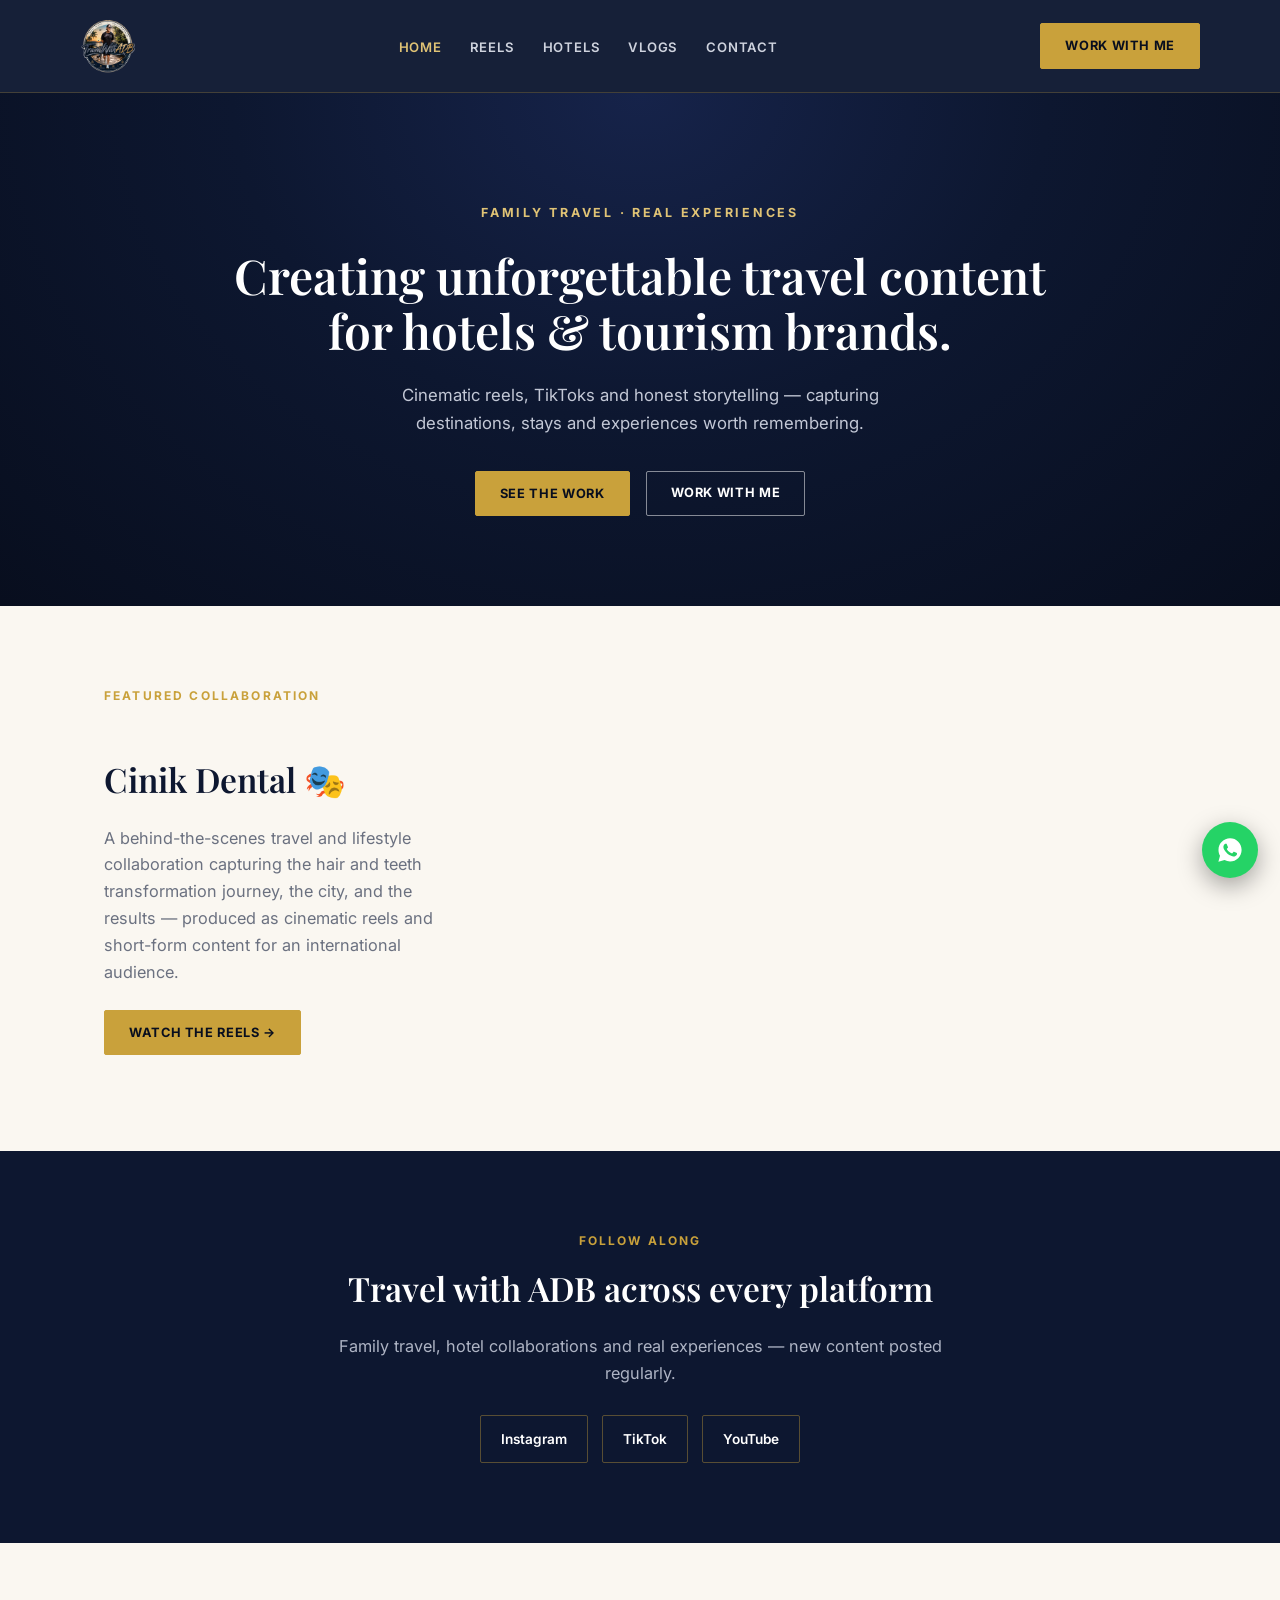
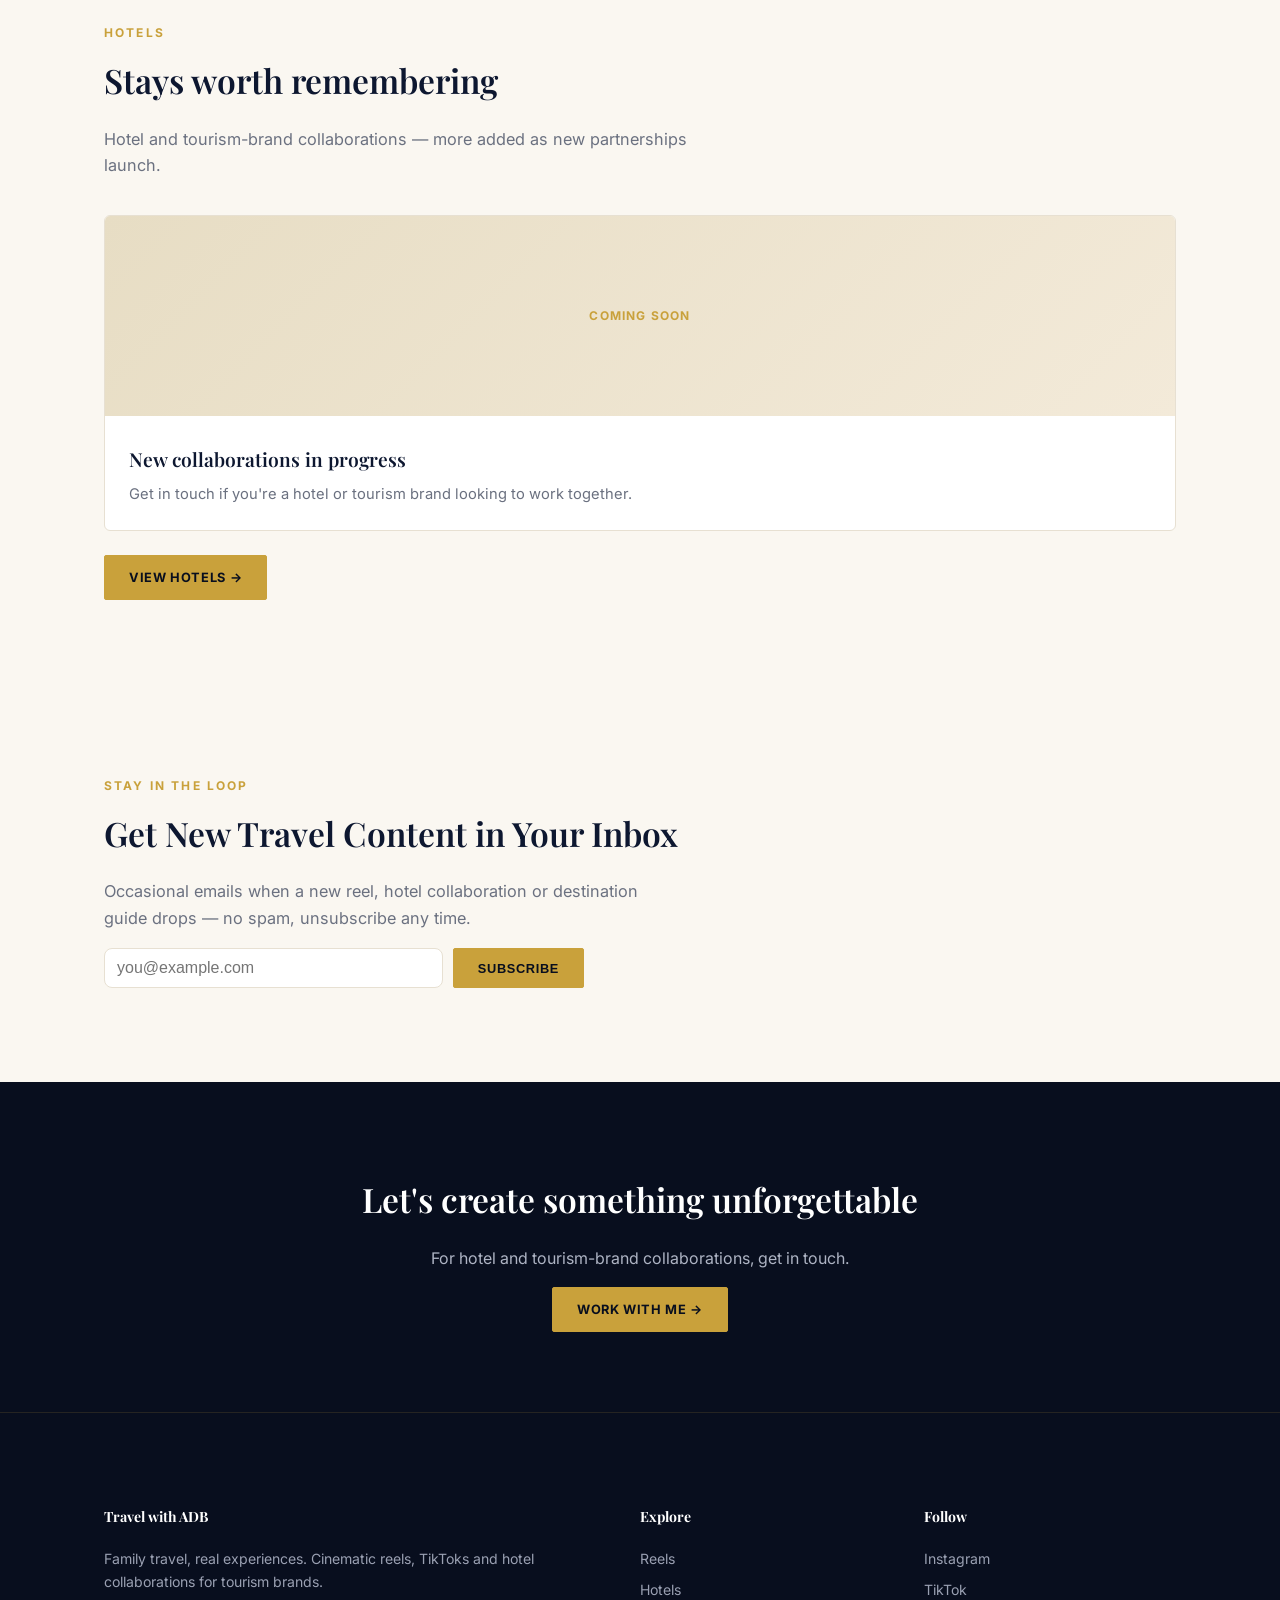
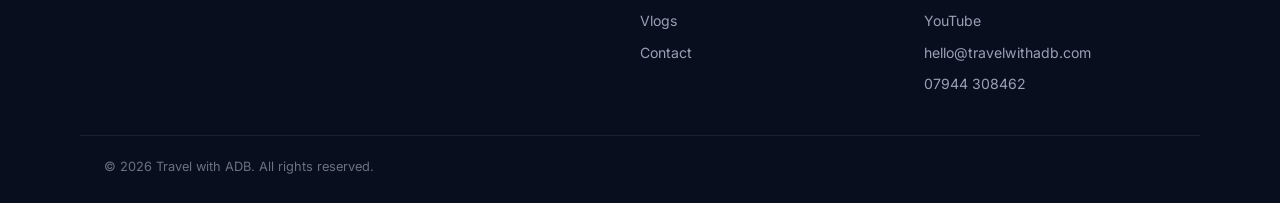
<file: index.html>
<!DOCTYPE html>
<html lang="en">
<head>
<meta charset="UTF-8">
<meta name="viewport" content="width=device-width, initial-scale=1.0">
<title>Travel with ADB — Unforgettable Travel Content</title>
<meta name="description" content="Travel with ADB creates unforgettable travel content for hotels and tourism brands. Reels, TikToks, and hotel collaborations by Adam Byrne.">
<link rel="icon" href="/favicon.ico" sizes="any">
<link rel="apple-touch-icon" href="/assets/apple-touch-icon.png">
<meta property="og:type" content="website">
<meta property="og:title" content="Travel with ADB — Unforgettable Travel Content">
<meta property="og:description" content="Travel with ADB creates unforgettable travel content for hotels and tourism brands. Reels, TikToks, and hotel collaborations by Adam Byrne.">
<meta property="og:image" content="https://www.travelwithadb.com/assets/og-image.png">
<meta property="og:url" content="https://www.travelwithadb.com/">
<meta name="twitter:card" content="summary_large_image">
<meta name="twitter:title" content="Travel with ADB — Unforgettable Travel Content">
<meta name="twitter:description" content="Travel with ADB creates unforgettable travel content for hotels and tourism brands. Reels, TikToks, and hotel collaborations by Adam Byrne.">
<meta name="twitter:image" content="https://www.travelwithadb.com/assets/og-image.png">
<link rel="stylesheet" href="/assets/style.css">
<script async src="https://www.instagram.com/embed.js"></script>
<link rel="canonical" href="https://www.travelwithadb.com/">
<script type="application/ld+json">
{
  "@context": "https://schema.org",
  "@type": "Person",
  "name": "Adam Byrne",
  "alternateName": "Travel with ADB",
  "url": "https://www.travelwithadb.com/",
  "image": "https://www.travelwithadb.com/assets/og-image.png",
  "sameAs": ["https://www.instagram.com/travelwithadb", "https://www.tiktok.com/@travelwithadb", "https://www.youtube.com/@travelwithadb"],
  "jobTitle": "Travel & Lifestyle Content Creator",
  "email": "hello@travelwithadb.com",
  "description": "Family travel and real experiences \u2014 cinematic reels, TikToks and hotel collaborations."
}
</script>
</head>
<body>

<header class="site">
  <div class="container nav-row">
    <a href="/" class="logo"><img src="/assets/logo.png" alt="Travel with ADB"></a>
    <nav class="main" id="site-nav"><a href="/" class="active">Home</a><a href="/reels/" class="">Reels</a><a href="/hotels/" class="">Hotels</a><a href="/vlogs/" class="">Vlogs</a><a href="/contact/" class="">Contact</a></nav>
    <button class="nav-toggle" aria-label="Toggle menu" aria-expanded="false" aria-controls="site-nav"><span></span><span></span><span></span></button>
    <div class="nav-cta">
      <a class="btn" href="/contact/">Work With Me</a>
    </div>
  </div>
</header>


<section class="hero">
  <div class="container">
    <div class="eyebrow">Family Travel &middot; Real Experiences</div>
    <h1>Creating unforgettable travel content for hotels &amp; tourism brands.</h1>
    <p class="sub">Cinematic reels, TikToks and honest storytelling &mdash; capturing destinations, stays and experiences worth remembering.</p>
    <div class="cta-row">
      <a class="btn" href="/reels/">See the Work</a>
      <a class="btn-outline" href="/contact/">Work With Me</a>
    </div>
  </div>
</section>

<section>
  <div class="container">
    <div class="section-eyebrow">Featured Collaboration</div>
    <div class="featured">
      <div>
        <h2>Cinik Dental &#127917;</h2>
        <p class="section-sub">A behind-the-scenes travel and lifestyle collaboration capturing the hair and teeth transformation journey, the city, and the results &mdash; produced as cinematic reels and short-form content for an international audience.</p>
        <p style="margin-top:24px"><a class="btn" href="/reels/">Watch the Reels &rarr;</a></p>
      </div>
      <div class="embeds">
<div><blockquote class="instagram-media" data-instgrm-captioned data-instgrm-permalink="https://www.instagram.com/reel/DaNV_ZPCE0n/" data-instgrm-version="14" style="background:#FFF; border:0; border-radius:6px; box-shadow:0 0 1px 0 rgba(0,0,0,.5),0 1px 10px 0 rgba(0,0,0,.15); margin:0 auto; max-width:540px; min-width:326px; padding:0; width:99%;"></blockquote></div><div><blockquote class="instagram-media" data-instgrm-captioned data-instgrm-permalink="https://www.instagram.com/reel/DaFPQuLIn4S/" data-instgrm-version="14" style="background:#FFF; border:0; border-radius:6px; box-shadow:0 0 1px 0 rgba(0,0,0,.5),0 1px 10px 0 rgba(0,0,0,.15); margin:0 auto; max-width:540px; min-width:326px; padding:0; width:99%;"></blockquote></div>
      </div>
    </div>
  </div>
</section>

<section class="dark">
  <div class="container" style="text-align:center">
    <div class="section-eyebrow">Follow Along</div>
    <h2>Travel with ADB across every platform</h2>
    <p class="section-sub" style="margin:0 auto">Family travel, hotel collaborations and real experiences &mdash; new content posted regularly.</p>
    <div class="social-row" style="justify-content:center">
      <a class="social-pill" href="https://www.instagram.com/travelwithadb" target="_blank" rel="noopener">Instagram</a>
      <a class="social-pill" href="https://www.tiktok.com/@travelwithadb" target="_blank" rel="noopener">TikTok</a>
      <a class="social-pill" href="https://www.youtube.com/@travelwithadb" target="_blank" rel="noopener">YouTube</a>
    </div>
  </div>
</section>

<section>
  <div class="container">
    <div class="section-eyebrow">Hotels</div>
    <h2>Stays worth remembering</h2>
    <p class="section-sub">Hotel and tourism-brand collaborations &mdash; more added as new partnerships launch.</p>
    <div class="grid">
      <div class="card"><div class="ph">Coming Soon</div><div class="body"><h3>New collaborations in progress</h3><p>Get in touch if you're a hotel or tourism brand looking to work together.</p></div></div>
    </div>
    <p style="margin-top:24px"><a class="btn" href="/hotels/">View Hotels &rarr;</a></p>
  </div>
</section>

<section style="background:var(--bg)">
  <div class="container">
    <div class="section-eyebrow">Stay in the Loop</div>
    <h2>Get New Travel Content in Your Inbox</h2>
    <p class="section-sub" style="max-width:560px">Occasional emails when a new reel, hotel collaboration or destination guide drops &mdash; no spam, unsubscribe any time.</p>
    <form id="newsletter-form" style="display:flex;gap:10px;flex-wrap:wrap;margin-top:16px;max-width:480px">
      <input type="email" id="newsletter-email" name="email" required placeholder="you@example.com" style="flex:1;min-width:220px;padding:10px 12px;border:1px solid var(--border);border-radius:8px;font-size:1rem">
      <input type="text" name="bot-field" style="position:absolute;left:-9999px" tabindex="-1" autocomplete="off">
      <button type="submit" class="btn">Subscribe</button>
    </form>
    <p id="newsletter-form-status" style="margin-top:8px;font-size:.88rem"></p>
  </div>
</section>

<script>
(function () {
  var form = document.getElementById('newsletter-form');
  var status = document.getElementById('newsletter-form-status');
  if (!form) return;
  form.addEventListener('submit', function (e) {
    e.preventDefault();
    var btn = form.querySelector('button[type="submit"]');
    btn.disabled = true;
    status.style.color = 'var(--muted)';
    status.textContent = 'Sending...';
    fetch('/api/subscribe', {
      method: 'POST',
      headers: { 'Content-Type': 'application/json' },
      body: JSON.stringify({
        email: form.email.value,
        'bot-field': form['bot-field'].value
      })
    })
      .then(function (r) { return r.json().then(function (data) { return { ok: r.ok, data: data }; }); })
      .then(function (result) {
        btn.disabled = false;
        if (result.ok) {
          status.style.color = 'var(--accent)';
          status.textContent = 'Thanks, you\'re on the list.';
          form.reset();
        } else {
          status.style.color = '#b3261e';
          status.textContent = (result.data && result.data.error) || 'Something went wrong. Please try again.';
        }
      })
      .catch(function () {
        btn.disabled = false;
        status.style.color = '#b3261e';
        status.textContent = 'Something went wrong. Please try again or email hello@travelwithadb.com.';
      });
  });
})();
</script>

<section class="cta-band">
  <div class="container">
    <h2>Let's create something unforgettable</h2>
    <p>For hotel and tourism-brand collaborations, get in touch.</p>
    <a class="btn" href="/contact/">Work With Me &rarr;</a>
  </div>
</section>


<footer class="site">
  <div class="container grid">
    <div>
      <h4>Travel with ADB</h4>
      <p>Family travel, real experiences. Cinematic reels, TikToks and hotel collaborations for tourism brands.</p>
    </div>
    <div>
      <h4>Explore</h4>
      <a href="/reels/">Reels</a>
      <a href="/hotels/">Hotels</a>
      <a href="/vlogs/">Vlogs</a>
      <a href="/contact/">Contact</a>
    </div>
    <div>
      <h4>Follow</h4>
      <a href="https://www.instagram.com/travelwithadb" target="_blank" rel="noopener">Instagram</a>
      <a href="https://www.tiktok.com/@travelwithadb" target="_blank" rel="noopener">TikTok</a>
      <a href="https://www.youtube.com/@travelwithadb" target="_blank" rel="noopener">YouTube</a>
      <a href="mailto:hello@travelwithadb.com">hello@travelwithadb.com</a>
      <a href="tel:+447944308462">07944 308462</a>
    </div>
  </div>
  <div class="container bottom">
    &copy; 2026 Travel with ADB. All rights reserved.
  </div>
</footer>

<script src="/assets/nav.js" defer></script>
<a href="https://wa.me/447944308462" class="whatsapp-float" target="_blank" rel="noopener" aria-label="Message Travel with ADB on WhatsApp">
  <svg xmlns="http://www.w3.org/2000/svg" viewBox="0 0 24 24" width="28" height="28" fill="#fff"><path d="M12.04 2C6.58 2 2.13 6.45 2.13 11.91c0 1.75.46 3.45 1.32 4.95L2.05 22l5.25-1.38a9.87 9.87 0 0 0 4.74 1.21h.01c5.46 0 9.9-4.45 9.9-9.91 0-2.65-1.03-5.14-2.9-7.01A9.82 9.82 0 0 0 12.04 2zm5.8 14.14c-.24.68-1.4 1.3-1.93 1.38-.5.08-1.12.11-1.8-.11-.42-.13-.96-.31-1.65-.6-2.9-1.25-4.8-4.17-4.94-4.36-.14-.19-1.18-1.57-1.18-3s.75-2.13 1.02-2.42c.27-.29.58-.36.78-.36l.56.01c.18.01.42-.07.65.5.24.58.82 2 .89 2.14.07.14.12.31.02.5-.1.19-.15.31-.29.48-.15.17-.31.38-.44.51-.14.14-.29.29-.13.58.17.29.75 1.24 1.61 2 1.11.99 2.04 1.3 2.33 1.44.29.15.46.13.63-.08.17-.2.72-.84.91-1.13.19-.29.38-.24.63-.14.26.1 1.65.78 1.93.92.29.14.48.22.55.34.07.13.07.72-.17 1.4z"/></svg>
</a>
</body>
</html>
</file>
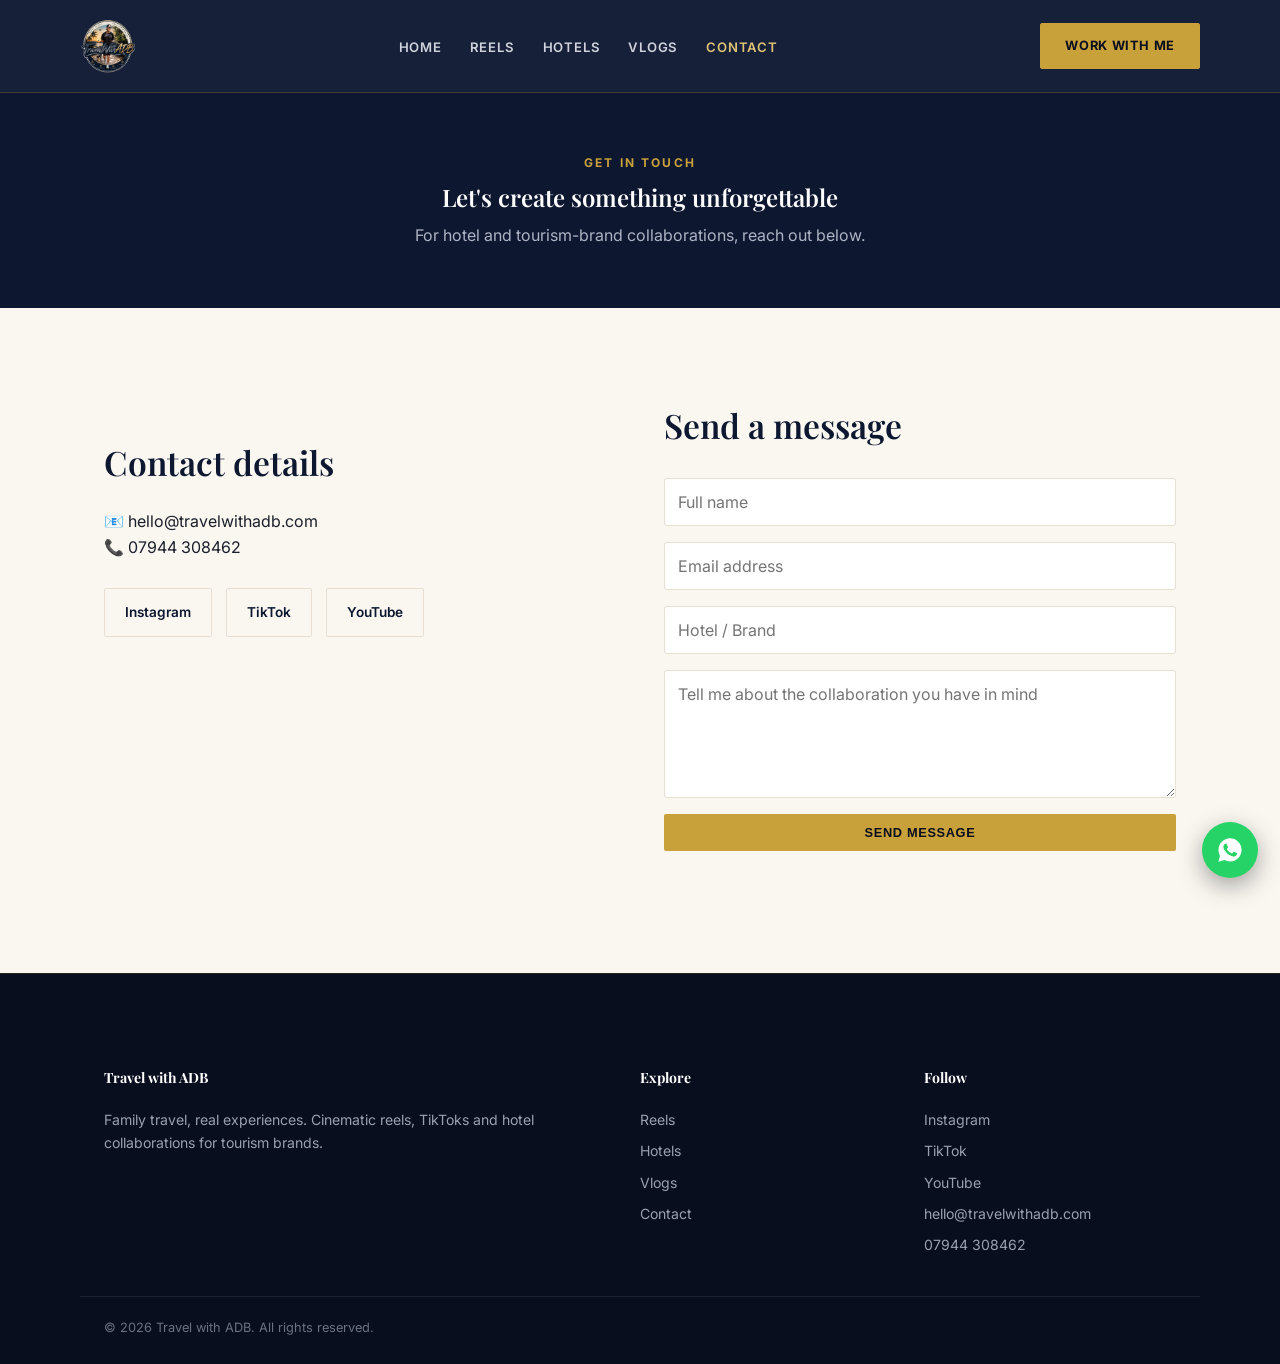
<file: contact/index.html>
<!DOCTYPE html>
<html lang="en">
<head>
<meta charset="UTF-8">
<meta name="viewport" content="width=device-width, initial-scale=1.0">
<title>Contact | Travel with ADB</title>
<meta name="description" content="Get in touch with Travel with ADB for hotel and tourism-brand collaborations.">
<link rel="icon" href="/favicon.ico" sizes="any">
<link rel="apple-touch-icon" href="/assets/apple-touch-icon.png">
<meta property="og:type" content="website">
<meta property="og:title" content="Contact | Travel with ADB">
<meta property="og:description" content="Get in touch with Travel with ADB for hotel and tourism-brand collaborations.">
<meta property="og:image" content="https://www.travelwithadb.com/assets/og-image.png">
<meta property="og:url" content="https://www.travelwithadb.com/contact/">
<meta name="twitter:card" content="summary_large_image">
<meta name="twitter:title" content="Contact | Travel with ADB">
<meta name="twitter:description" content="Get in touch with Travel with ADB for hotel and tourism-brand collaborations.">
<meta name="twitter:image" content="https://www.travelwithadb.com/assets/og-image.png">
<link rel="stylesheet" href="/assets/style.css">

<link rel="canonical" href="https://www.travelwithadb.com/contact/">
</head>
<body>

<header class="site">
  <div class="container nav-row">
    <a href="/" class="logo"><img src="/assets/logo.png" alt="Travel with ADB"></a>
    <nav class="main" id="site-nav"><a href="/" class="">Home</a><a href="/reels/" class="">Reels</a><a href="/hotels/" class="">Hotels</a><a href="/vlogs/" class="">Vlogs</a><a href="/contact/" class="active">Contact</a></nav>
    <button class="nav-toggle" aria-label="Toggle menu" aria-expanded="false" aria-controls="site-nav"><span></span><span></span><span></span></button>
    <div class="nav-cta">
      <a class="btn" href="/contact/">Work With Me</a>
    </div>
  </div>
</header>


<section class="page-hero">
  <div class="container">
    <div class="section-eyebrow">Get In Touch</div>
    <h1>Let's create something unforgettable</h1>
    <p>For hotel and tourism-brand collaborations, reach out below.</p>
  </div>
</section>

<section>
  <div class="container" style="display:grid;grid-template-columns:1fr 1fr;gap:48px">
    <div class="prose">
      <h2>Contact details</h2>
      <p>&#128231; <a href="mailto:hello@travelwithadb.com">hello@travelwithadb.com</a><br>
      &#128222; <a href="tel:+447944308462">07944 308462</a></p>
      <div class="social-row">
        <a class="social-pill" style="border-color:var(--border);color:var(--navy)" href="https://www.instagram.com/travelwithadb" target="_blank" rel="noopener">Instagram</a>
        <a class="social-pill" style="border-color:var(--border);color:var(--navy)" href="https://www.tiktok.com/@travelwithadb" target="_blank" rel="noopener">TikTok</a>
        <a class="social-pill" style="border-color:var(--border);color:var(--navy)" href="https://www.youtube.com/@travelwithadb" target="_blank" rel="noopener">YouTube</a>
      </div>
    </div>
    <div>
      <h2>Send a message</h2>
      <form id="contact-form" class="form-row">
        <p style="display:none"><label>Don't fill this out: <input name="bot-field"></label></p>
        <input type="text" name="name" placeholder="Full name" required>
        <input type="email" name="email" placeholder="Email address" required>
        <input type="text" name="brand" placeholder="Hotel / Brand">
        <textarea name="message" rows="5" placeholder="Tell me about the collaboration you have in mind" required></textarea>
        <button type="submit" class="btn" style="border:none;cursor:pointer">Send Message</button>
        <p id="contact-form-status" style="margin-top:12px;font-size:.9rem"></p>
      </form>
    </div>
  </div>
</section>


<footer class="site">
  <div class="container grid">
    <div>
      <h4>Travel with ADB</h4>
      <p>Family travel, real experiences. Cinematic reels, TikToks and hotel collaborations for tourism brands.</p>
    </div>
    <div>
      <h4>Explore</h4>
      <a href="/reels/">Reels</a>
      <a href="/hotels/">Hotels</a>
      <a href="/vlogs/">Vlogs</a>
      <a href="/contact/">Contact</a>
    </div>
    <div>
      <h4>Follow</h4>
      <a href="https://www.instagram.com/travelwithadb" target="_blank" rel="noopener">Instagram</a>
      <a href="https://www.tiktok.com/@travelwithadb" target="_blank" rel="noopener">TikTok</a>
      <a href="https://www.youtube.com/@travelwithadb" target="_blank" rel="noopener">YouTube</a>
      <a href="mailto:hello@travelwithadb.com">hello@travelwithadb.com</a>
      <a href="tel:+447944308462">07944 308462</a>
    </div>
  </div>
  <div class="container bottom">
    &copy; 2026 Travel with ADB. All rights reserved.
  </div>
</footer>

<script>
(function () {
  var form = document.getElementById('contact-form');
  var status = document.getElementById('contact-form-status');
  if (!form) return;
  form.addEventListener('submit', function (e) {
    e.preventDefault();
    var btn = form.querySelector('button[type="submit"]');
    btn.disabled = true;
    status.style.color = '';
    status.textContent = 'Sending...';
    var data = {
      name: form.name.value,
      email: form.email.value,
      brand: form.brand.value,
      message: form.message.value,
      'bot-field': form['bot-field'].value
    };
    fetch('/api/contact', {
      method: 'POST',
      headers: { 'Content-Type': 'application/json' },
      body: JSON.stringify(data)
    })
      .then(function (res) { return res.json().then(function (body) { return { ok: res.ok, body: body }; }); })
      .then(function (result) {
        btn.disabled = false;
        if (result.ok) {
          status.style.color = 'green';
          status.textContent = "Thanks \u2014 got your message, I'll be in touch soon.";
          form.reset();
        } else {
          status.style.color = '#c0392b';
          status.textContent = (result.body && result.body.error) || 'Something went wrong. Please try again or message me directly.';
        }
      })
      .catch(function () {
        btn.disabled = false;
        status.style.color = '#c0392b';
        status.textContent = 'Something went wrong. Please try again or message me directly.';
      });
  });
})();
</script>
<script src="/assets/nav.js" defer></script>
<a href="https://wa.me/447944308462" class="whatsapp-float" target="_blank" rel="noopener" aria-label="Message Travel with ADB on WhatsApp">
  <svg xmlns="http://www.w3.org/2000/svg" viewBox="0 0 24 24" width="28" height="28" fill="#fff"><path d="M12.04 2C6.58 2 2.13 6.45 2.13 11.91c0 1.75.46 3.45 1.32 4.95L2.05 22l5.25-1.38a9.87 9.87 0 0 0 4.74 1.21h.01c5.46 0 9.9-4.45 9.9-9.91 0-2.65-1.03-5.14-2.9-7.01A9.82 9.82 0 0 0 12.04 2zm5.8 14.14c-.24.68-1.4 1.3-1.93 1.38-.5.08-1.12.11-1.8-.11-.42-.13-.96-.31-1.65-.6-2.9-1.25-4.8-4.17-4.94-4.36-.14-.19-1.18-1.57-1.18-3s.75-2.13 1.02-2.42c.27-.29.58-.36.78-.36l.56.01c.18.01.42-.07.65.5.24.58.82 2 .89 2.14.07.14.12.31.02.5-.1.19-.15.31-.29.48-.15.17-.31.38-.44.51-.14.14-.29.29-.13.58.17.29.75 1.24 1.61 2 1.11.99 2.04 1.3 2.33 1.44.29.15.46.13.63-.08.17-.2.72-.84.91-1.13.19-.29.38-.24.63-.14.26.1 1.65.78 1.93.92.29.14.48.22.55.34.07.13.07.72-.17 1.4z"/></svg>
</a>
</body>
</html>
</file>
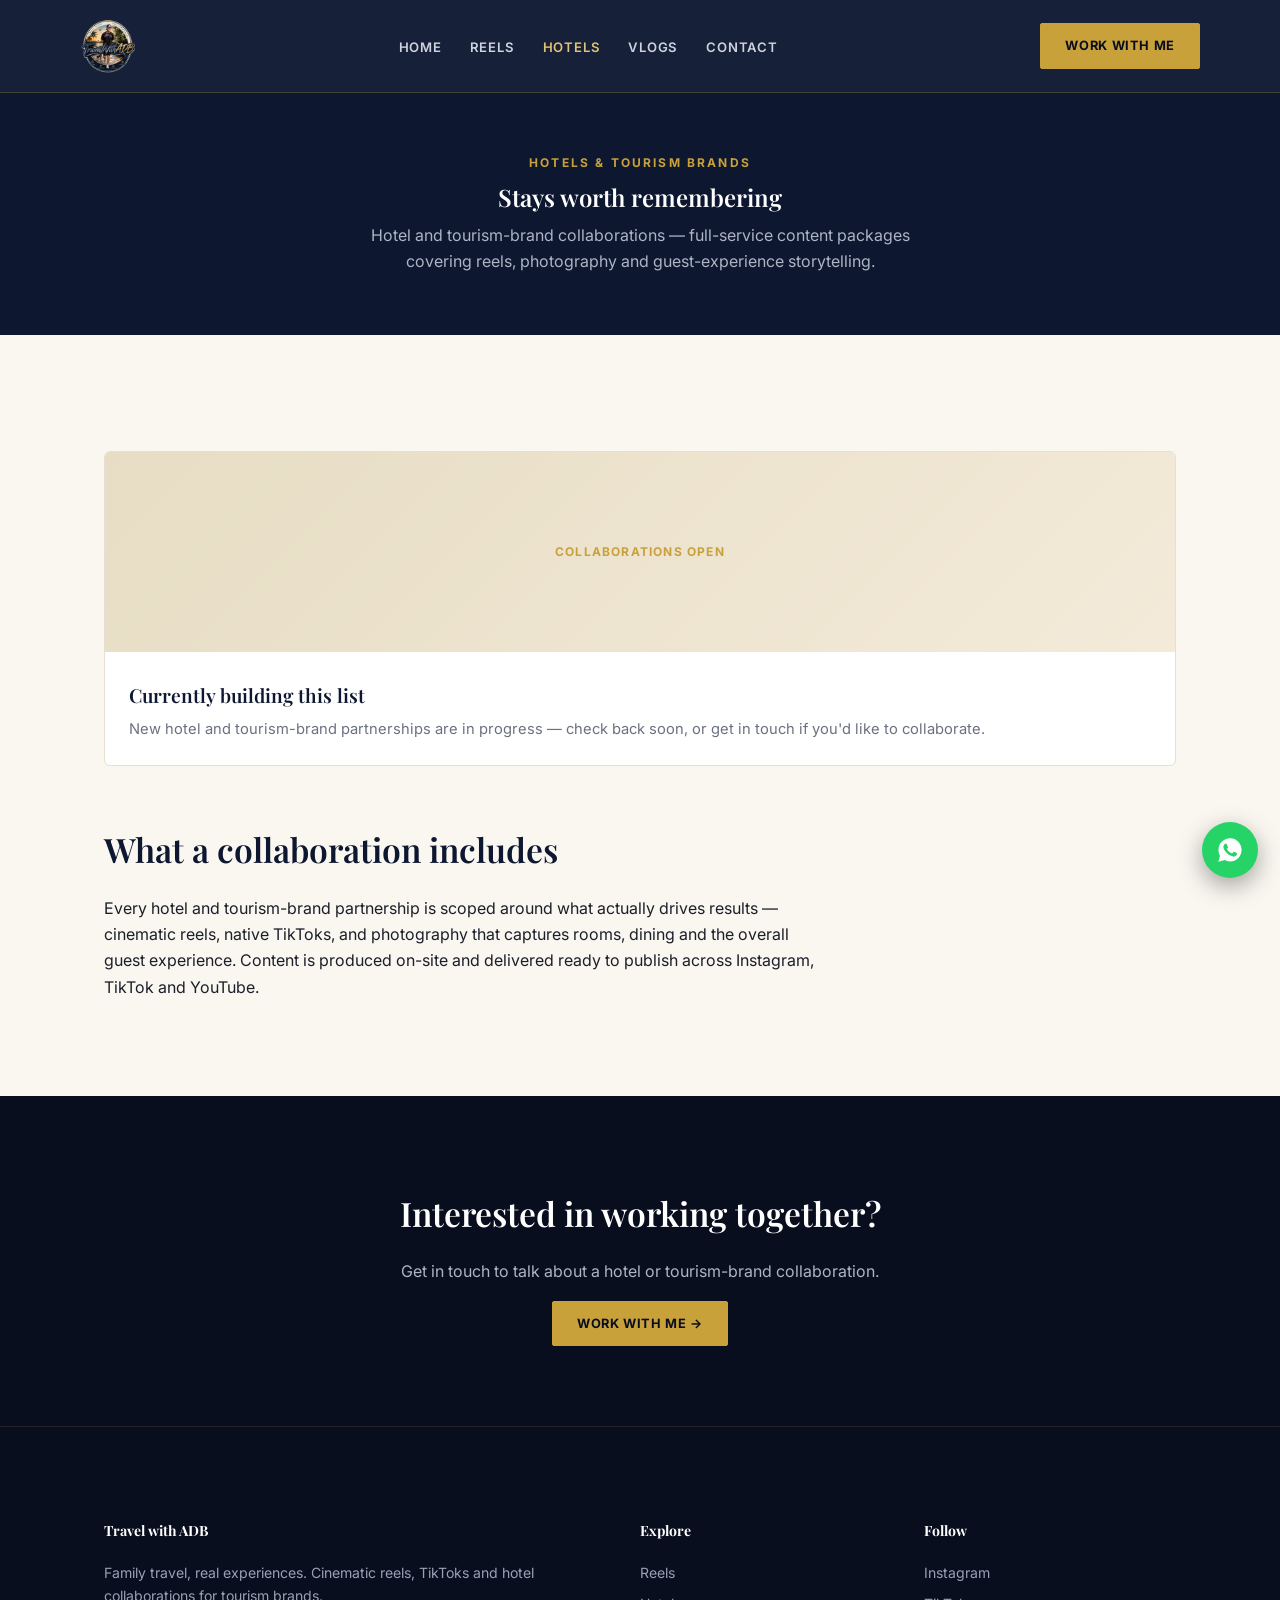
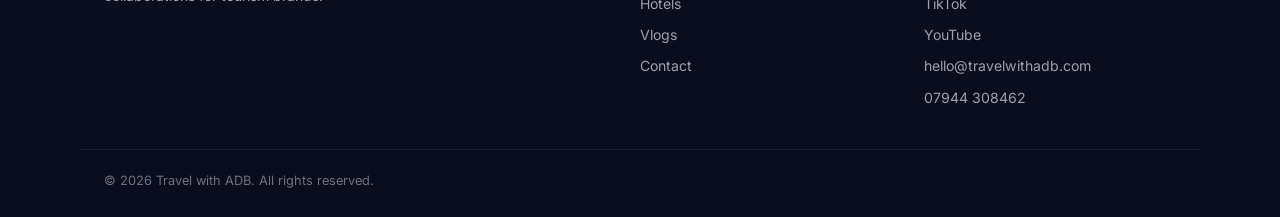
<file: hotels/index.html>
<!DOCTYPE html>
<html lang="en">
<head>
<meta charset="UTF-8">
<meta name="viewport" content="width=device-width, initial-scale=1.0">
<title>Hotels | Travel with ADB</title>
<meta name="description" content="Hotel and tourism-brand collaborations — full-service travel content packages including reels, photography and guest-experience storytelling.">
<link rel="icon" href="/favicon.ico" sizes="any">
<link rel="apple-touch-icon" href="/assets/apple-touch-icon.png">
<meta property="og:type" content="website">
<meta property="og:title" content="Hotels | Travel with ADB">
<meta property="og:description" content="Hotel and tourism-brand collaborations — full-service travel content packages including reels, photography and guest-experience storytelling.">
<meta property="og:image" content="https://www.travelwithadb.com/assets/og-image.png">
<meta property="og:url" content="https://www.travelwithadb.com/hotels/">
<meta name="twitter:card" content="summary_large_image">
<meta name="twitter:title" content="Hotels | Travel with ADB">
<meta name="twitter:description" content="Hotel and tourism-brand collaborations — full-service travel content packages including reels, photography and guest-experience storytelling.">
<meta name="twitter:image" content="https://www.travelwithadb.com/assets/og-image.png">
<link rel="stylesheet" href="/assets/style.css">

<link rel="canonical" href="https://www.travelwithadb.com/hotels/">
</head>
<body>

<header class="site">
  <div class="container nav-row">
    <a href="/" class="logo"><img src="/assets/logo.png" alt="Travel with ADB"></a>
    <nav class="main" id="site-nav"><a href="/" class="">Home</a><a href="/reels/" class="">Reels</a><a href="/hotels/" class="active">Hotels</a><a href="/vlogs/" class="">Vlogs</a><a href="/contact/" class="">Contact</a></nav>
    <button class="nav-toggle" aria-label="Toggle menu" aria-expanded="false" aria-controls="site-nav"><span></span><span></span><span></span></button>
    <div class="nav-cta">
      <a class="btn" href="/contact/">Work With Me</a>
    </div>
  </div>
</header>


<section class="page-hero">
  <div class="container">
    <div class="section-eyebrow">Hotels & Tourism Brands</div>
    <h1>Stays worth remembering</h1>
    <p>Hotel and tourism-brand collaborations — full-service content packages covering reels, photography and guest-experience storytelling.</p>
  </div>
</section>

<section>
  <div class="container">
    <div class="grid">
      <div class="card"><div class="ph">Collaborations Open</div><div class="body"><h3>Currently building this list</h3><p>New hotel and tourism-brand partnerships are in progress — check back soon, or get in touch if you'd like to collaborate.</p></div></div>
    </div>
    <div class="prose" style="max-width:720px;margin-top:56px">
      <h2>What a collaboration includes</h2>
      <p>Every hotel and tourism-brand partnership is scoped around what actually drives results — cinematic reels, native TikToks, and photography that captures rooms, dining and the overall guest experience. Content is produced on-site and delivered ready to publish across Instagram, TikTok and YouTube.</p>
    </div>
  </div>
</section>

<section class="cta-band">
  <div class="container">
    <h2>Interested in working together?</h2>
    <p>Get in touch to talk about a hotel or tourism-brand collaboration.</p>
    <a class="btn" href="/contact/">Work With Me &rarr;</a>
  </div>
</section>


<footer class="site">
  <div class="container grid">
    <div>
      <h4>Travel with ADB</h4>
      <p>Family travel, real experiences. Cinematic reels, TikToks and hotel collaborations for tourism brands.</p>
    </div>
    <div>
      <h4>Explore</h4>
      <a href="/reels/">Reels</a>
      <a href="/hotels/">Hotels</a>
      <a href="/vlogs/">Vlogs</a>
      <a href="/contact/">Contact</a>
    </div>
    <div>
      <h4>Follow</h4>
      <a href="https://www.instagram.com/travelwithadb" target="_blank" rel="noopener">Instagram</a>
      <a href="https://www.tiktok.com/@travelwithadb" target="_blank" rel="noopener">TikTok</a>
      <a href="https://www.youtube.com/@travelwithadb" target="_blank" rel="noopener">YouTube</a>
      <a href="mailto:hello@travelwithadb.com">hello@travelwithadb.com</a>
      <a href="tel:+447944308462">07944 308462</a>
    </div>
  </div>
  <div class="container bottom">
    &copy; 2026 Travel with ADB. All rights reserved.
  </div>
</footer>

<script src="/assets/nav.js" defer></script>
<a href="https://wa.me/447944308462" class="whatsapp-float" target="_blank" rel="noopener" aria-label="Message Travel with ADB on WhatsApp">
  <svg xmlns="http://www.w3.org/2000/svg" viewBox="0 0 24 24" width="28" height="28" fill="#fff"><path d="M12.04 2C6.58 2 2.13 6.45 2.13 11.91c0 1.75.46 3.45 1.32 4.95L2.05 22l5.25-1.38a9.87 9.87 0 0 0 4.74 1.21h.01c5.46 0 9.9-4.45 9.9-9.91 0-2.65-1.03-5.14-2.9-7.01A9.82 9.82 0 0 0 12.04 2zm5.8 14.14c-.24.68-1.4 1.3-1.93 1.38-.5.08-1.12.11-1.8-.11-.42-.13-.96-.31-1.65-.6-2.9-1.25-4.8-4.17-4.94-4.36-.14-.19-1.18-1.57-1.18-3s.75-2.13 1.02-2.42c.27-.29.58-.36.78-.36l.56.01c.18.01.42-.07.65.5.24.58.82 2 .89 2.14.07.14.12.31.02.5-.1.19-.15.31-.29.48-.15.17-.31.38-.44.51-.14.14-.29.29-.13.58.17.29.75 1.24 1.61 2 1.11.99 2.04 1.3 2.33 1.44.29.15.46.13.63-.08.17-.2.72-.84.91-1.13.19-.29.38-.24.63-.14.26.1 1.65.78 1.93.92.29.14.48.22.55.34.07.13.07.72-.17 1.4z"/></svg>
</a>
</body>
</html>
</file>
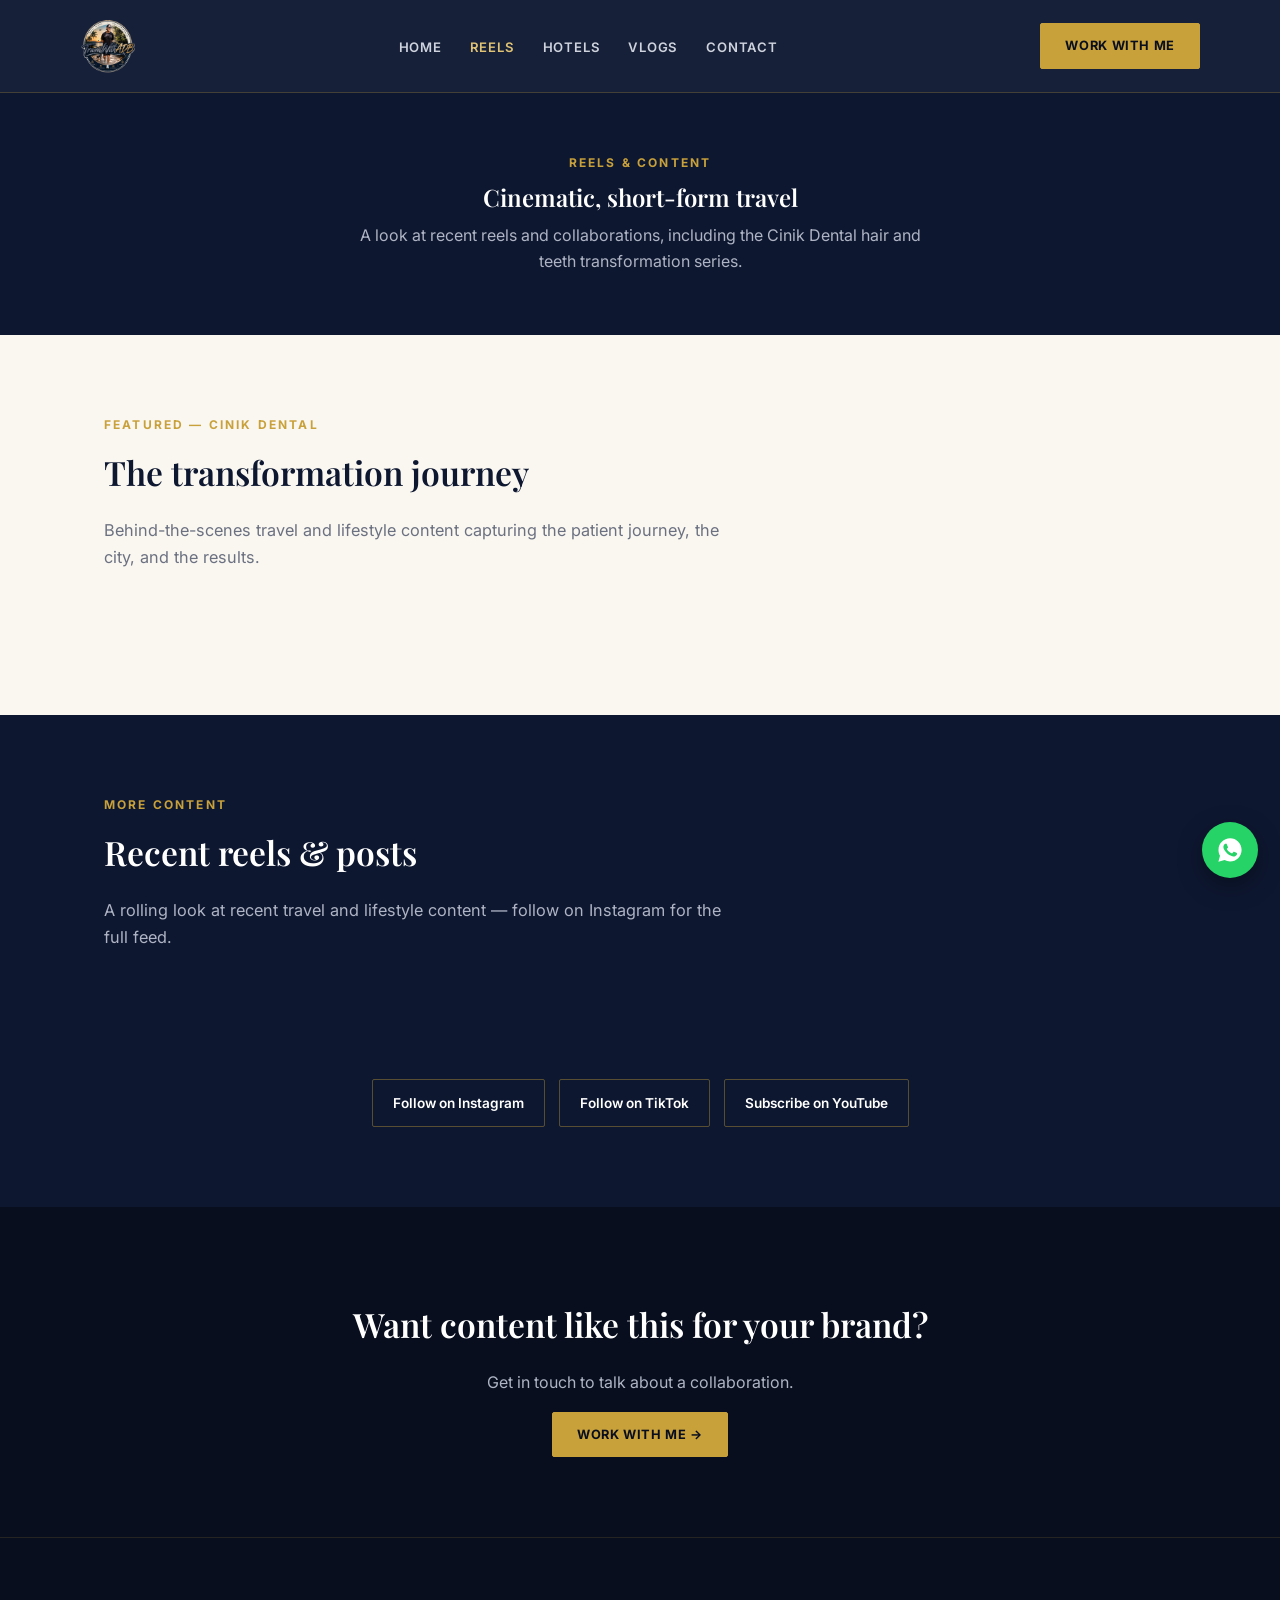
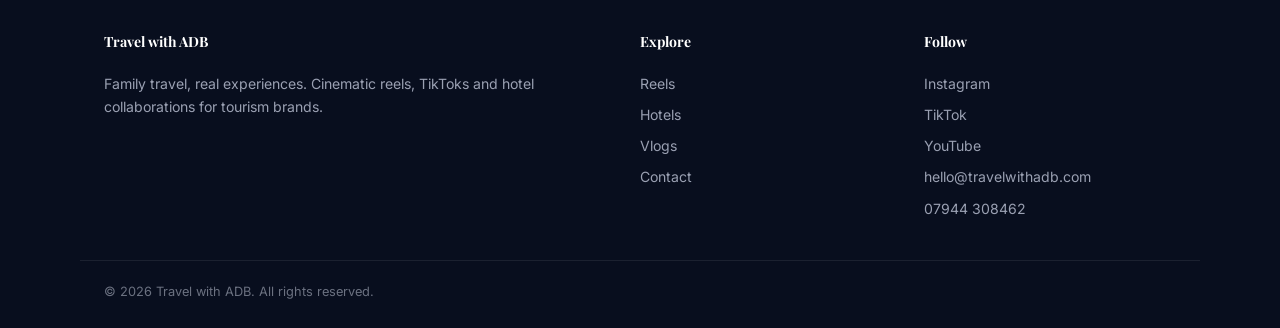
<file: reels/index.html>
<!DOCTYPE html>
<html lang="en">
<head>
<meta charset="UTF-8">
<meta name="viewport" content="width=device-width, initial-scale=1.0">
<title>Reels | Travel with ADB</title>
<meta name="description" content="Cinematic, short-form travel reels and hotel collaborations, including the Cinik Dental transformation series.">
<link rel="icon" href="/favicon.ico" sizes="any">
<link rel="apple-touch-icon" href="/assets/apple-touch-icon.png">
<meta property="og:type" content="website">
<meta property="og:title" content="Reels | Travel with ADB">
<meta property="og:description" content="Cinematic, short-form travel reels and hotel collaborations, including the Cinik Dental transformation series.">
<meta property="og:image" content="https://www.travelwithadb.com/assets/og-image.png">
<meta property="og:url" content="https://www.travelwithadb.com/reels/">
<meta name="twitter:card" content="summary_large_image">
<meta name="twitter:title" content="Reels | Travel with ADB">
<meta name="twitter:description" content="Cinematic, short-form travel reels and hotel collaborations, including the Cinik Dental transformation series.">
<meta name="twitter:image" content="https://www.travelwithadb.com/assets/og-image.png">
<link rel="stylesheet" href="/assets/style.css">
<script async src="https://www.instagram.com/embed.js"></script>
<link rel="canonical" href="https://www.travelwithadb.com/reels/">
</head>
<body>

<header class="site">
  <div class="container nav-row">
    <a href="/" class="logo"><img src="/assets/logo.png" alt="Travel with ADB"></a>
    <nav class="main" id="site-nav"><a href="/" class="">Home</a><a href="/reels/" class="active">Reels</a><a href="/hotels/" class="">Hotels</a><a href="/vlogs/" class="">Vlogs</a><a href="/contact/" class="">Contact</a></nav>
    <button class="nav-toggle" aria-label="Toggle menu" aria-expanded="false" aria-controls="site-nav"><span></span><span></span><span></span></button>
    <div class="nav-cta">
      <a class="btn" href="/contact/">Work With Me</a>
    </div>
  </div>
</header>


<section class="page-hero">
  <div class="container">
    <div class="section-eyebrow">Reels & Content</div>
    <h1>Cinematic, short-form travel</h1>
    <p>A look at recent reels and collaborations, including the Cinik Dental hair and teeth transformation series.</p>
  </div>
</section>

<section>
  <div class="container">
    <div class="section-eyebrow">Featured &mdash; Cinik Dental</div>
    <h2>The transformation journey</h2>
    <p class="section-sub">Behind-the-scenes travel and lifestyle content capturing the patient journey, the city, and the results.</p>
    <div class="embeds-wide">
<div><blockquote class="instagram-media" data-instgrm-captioned data-instgrm-permalink="https://www.instagram.com/reel/DaNV_ZPCE0n/" data-instgrm-version="14" style="background:#FFF; border:0; border-radius:6px; box-shadow:0 0 1px 0 rgba(0,0,0,.5),0 1px 10px 0 rgba(0,0,0,.15); margin:0 auto; max-width:540px; min-width:326px; padding:0; width:99%;"></blockquote></div><div><blockquote class="instagram-media" data-instgrm-captioned data-instgrm-permalink="https://www.instagram.com/reel/DaFPQuLIn4S/" data-instgrm-version="14" style="background:#FFF; border:0; border-radius:6px; box-shadow:0 0 1px 0 rgba(0,0,0,.5),0 1px 10px 0 rgba(0,0,0,.15); margin:0 auto; max-width:540px; min-width:326px; padding:0; width:99%;"></blockquote></div><div><blockquote class="instagram-media" data-instgrm-captioned data-instgrm-permalink="https://www.instagram.com/p/DZu0dmwgsW8/" data-instgrm-version="14" style="background:#FFF; border:0; border-radius:6px; box-shadow:0 0 1px 0 rgba(0,0,0,.5),0 1px 10px 0 rgba(0,0,0,.15); margin:0 auto; max-width:540px; min-width:326px; padding:0; width:99%;"></blockquote></div><div><blockquote class="instagram-media" data-instgrm-captioned data-instgrm-permalink="https://www.instagram.com/p/DZ8OHX1x2cj/" data-instgrm-version="14" style="background:#FFF; border:0; border-radius:6px; box-shadow:0 0 1px 0 rgba(0,0,0,.5),0 1px 10px 0 rgba(0,0,0,.15); margin:0 auto; max-width:540px; min-width:326px; padding:0; width:99%;"></blockquote></div>
    </div>
  </div>
</section>

<section class="dark">
  <div class="container">
    <div class="section-eyebrow">More Content</div>
    <h2>Recent reels &amp; posts</h2>
    <p class="section-sub">A rolling look at recent travel and lifestyle content &mdash; follow on Instagram for the full feed.</p>
    <div class="embeds-wide">
<div><blockquote class="instagram-media" data-instgrm-captioned data-instgrm-permalink="https://www.instagram.com/reel/DW__NhYiDde/" data-instgrm-version="14" style="background:#FFF; border:0; border-radius:6px; box-shadow:0 0 1px 0 rgba(0,0,0,.5),0 1px 10px 0 rgba(0,0,0,.15); margin:0 auto; max-width:540px; min-width:326px; padding:0; width:99%;"></blockquote></div><div><blockquote class="instagram-media" data-instgrm-captioned data-instgrm-permalink="https://www.instagram.com/p/C_cgML6CL_I/" data-instgrm-version="14" style="background:#FFF; border:0; border-radius:6px; box-shadow:0 0 1px 0 rgba(0,0,0,.5),0 1px 10px 0 rgba(0,0,0,.15); margin:0 auto; max-width:540px; min-width:326px; padding:0; width:99%;"></blockquote></div><div><blockquote class="instagram-media" data-instgrm-captioned data-instgrm-permalink="https://www.instagram.com/p/DNvxN9x2K6g/" data-instgrm-version="14" style="background:#FFF; border:0; border-radius:6px; box-shadow:0 0 1px 0 rgba(0,0,0,.5),0 1px 10px 0 rgba(0,0,0,.15); margin:0 auto; max-width:540px; min-width:326px; padding:0; width:99%;"></blockquote></div><div><blockquote class="instagram-media" data-instgrm-captioned data-instgrm-permalink="https://www.instagram.com/p/DNTrKgqM10N/" data-instgrm-version="14" style="background:#FFF; border:0; border-radius:6px; box-shadow:0 0 1px 0 rgba(0,0,0,.5),0 1px 10px 0 rgba(0,0,0,.15); margin:0 auto; max-width:540px; min-width:326px; padding:0; width:99%;"></blockquote></div><div><blockquote class="instagram-media" data-instgrm-captioned data-instgrm-permalink="https://www.instagram.com/p/DPbV4N-DOcD/" data-instgrm-version="14" style="background:#FFF; border:0; border-radius:6px; box-shadow:0 0 1px 0 rgba(0,0,0,.5),0 1px 10px 0 rgba(0,0,0,.15); margin:0 auto; max-width:540px; min-width:326px; padding:0; width:99%;"></blockquote></div><div><blockquote class="instagram-media" data-instgrm-captioned data-instgrm-permalink="https://www.instagram.com/p/DV4D3k1DHiR/" data-instgrm-version="14" style="background:#FFF; border:0; border-radius:6px; box-shadow:0 0 1px 0 rgba(0,0,0,.5),0 1px 10px 0 rgba(0,0,0,.15); margin:0 auto; max-width:540px; min-width:326px; padding:0; width:99%;"></blockquote></div><div><blockquote class="instagram-media" data-instgrm-captioned data-instgrm-permalink="https://www.instagram.com/p/DQQ9fFAgixr/" data-instgrm-version="14" style="background:#FFF; border:0; border-radius:6px; box-shadow:0 0 1px 0 rgba(0,0,0,.5),0 1px 10px 0 rgba(0,0,0,.15); margin:0 auto; max-width:540px; min-width:326px; padding:0; width:99%;"></blockquote></div><div><blockquote class="instagram-media" data-instgrm-captioned data-instgrm-permalink="https://www.instagram.com/p/Da0l68CCXjB/" data-instgrm-version="14" style="background:#FFF; border:0; border-radius:6px; box-shadow:0 0 1px 0 rgba(0,0,0,.5),0 1px 10px 0 rgba(0,0,0,.15); margin:0 auto; max-width:540px; min-width:326px; padding:0; width:99%;"></blockquote></div>
    </div>
    <div class="social-row" style="justify-content:center;margin-top:40px">
      <a class="social-pill" href="https://www.instagram.com/travelwithadb" target="_blank" rel="noopener">Follow on Instagram</a>
      <a class="social-pill" href="https://www.tiktok.com/@travelwithadb" target="_blank" rel="noopener">Follow on TikTok</a>
      <a class="social-pill" href="https://www.youtube.com/@travelwithadb" target="_blank" rel="noopener">Subscribe on YouTube</a>
    </div>
  </div>
</section>

<section class="cta-band">
  <div class="container">
    <h2>Want content like this for your brand?</h2>
    <p>Get in touch to talk about a collaboration.</p>
    <a class="btn" href="/contact/">Work With Me &rarr;</a>
  </div>
</section>


<footer class="site">
  <div class="container grid">
    <div>
      <h4>Travel with ADB</h4>
      <p>Family travel, real experiences. Cinematic reels, TikToks and hotel collaborations for tourism brands.</p>
    </div>
    <div>
      <h4>Explore</h4>
      <a href="/reels/">Reels</a>
      <a href="/hotels/">Hotels</a>
      <a href="/vlogs/">Vlogs</a>
      <a href="/contact/">Contact</a>
    </div>
    <div>
      <h4>Follow</h4>
      <a href="https://www.instagram.com/travelwithadb" target="_blank" rel="noopener">Instagram</a>
      <a href="https://www.tiktok.com/@travelwithadb" target="_blank" rel="noopener">TikTok</a>
      <a href="https://www.youtube.com/@travelwithadb" target="_blank" rel="noopener">YouTube</a>
      <a href="mailto:hello@travelwithadb.com">hello@travelwithadb.com</a>
      <a href="tel:+447944308462">07944 308462</a>
    </div>
  </div>
  <div class="container bottom">
    &copy; 2026 Travel with ADB. All rights reserved.
  </div>
</footer>

<script src="/assets/nav.js" defer></script>
<a href="https://wa.me/447944308462" class="whatsapp-float" target="_blank" rel="noopener" aria-label="Message Travel with ADB on WhatsApp">
  <svg xmlns="http://www.w3.org/2000/svg" viewBox="0 0 24 24" width="28" height="28" fill="#fff"><path d="M12.04 2C6.58 2 2.13 6.45 2.13 11.91c0 1.75.46 3.45 1.32 4.95L2.05 22l5.25-1.38a9.87 9.87 0 0 0 4.74 1.21h.01c5.46 0 9.9-4.45 9.9-9.91 0-2.65-1.03-5.14-2.9-7.01A9.82 9.82 0 0 0 12.04 2zm5.8 14.14c-.24.68-1.4 1.3-1.93 1.38-.5.08-1.12.11-1.8-.11-.42-.13-.96-.31-1.65-.6-2.9-1.25-4.8-4.17-4.94-4.36-.14-.19-1.18-1.57-1.18-3s.75-2.13 1.02-2.42c.27-.29.58-.36.78-.36l.56.01c.18.01.42-.07.65.5.24.58.82 2 .89 2.14.07.14.12.31.02.5-.1.19-.15.31-.29.48-.15.17-.31.38-.44.51-.14.14-.29.29-.13.58.17.29.75 1.24 1.61 2 1.11.99 2.04 1.3 2.33 1.44.29.15.46.13.63-.08.17-.2.72-.84.91-1.13.19-.29.38-.24.63-.14.26.1 1.65.78 1.93.92.29.14.48.22.55.34.07.13.07.72-.17 1.4z"/></svg>
</a>
</body>
</html>
</file>
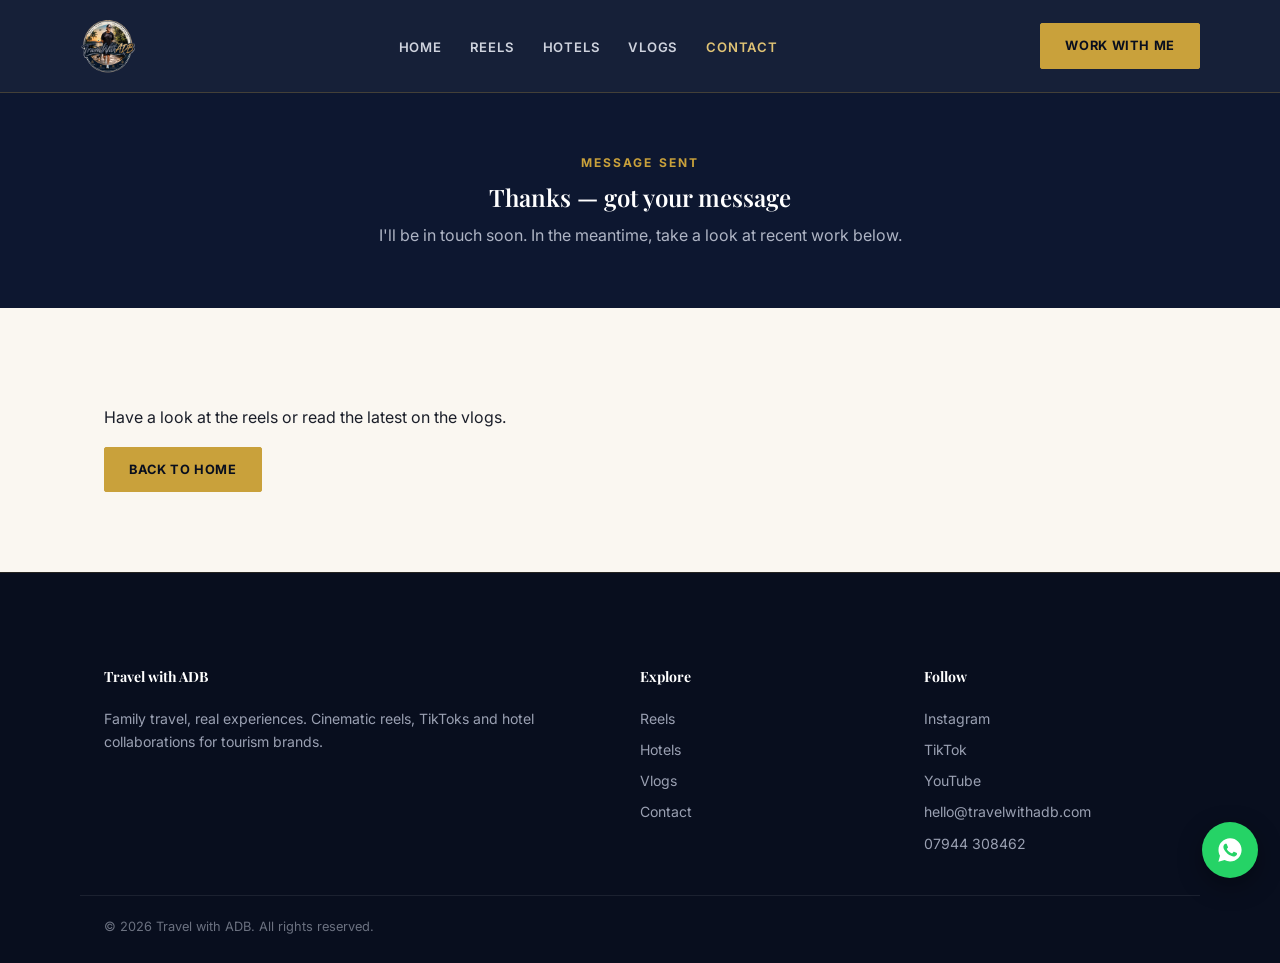
<file: thank-you/index.html>
<!DOCTYPE html>
<html lang="en">
<head>
<meta charset="UTF-8">
<meta name="viewport" content="width=device-width, initial-scale=1.0">
<title>Thank You | Travel with ADB</title>
<meta name="description" content="Thanks for getting in touch with Travel with ADB.">
<link rel="icon" href="/favicon.ico" sizes="any">
<link rel="apple-touch-icon" href="/assets/apple-touch-icon.png">
<meta property="og:type" content="website">
<meta property="og:title" content="Thank You | Travel with ADB">
<meta property="og:description" content="Thanks for getting in touch with Travel with ADB.">
<meta property="og:image" content="https://www.travelwithadb.com/assets/og-image.png">
<meta property="og:url" content="https://www.travelwithadb.com/thank-you/">
<meta name="twitter:card" content="summary_large_image">
<meta name="twitter:title" content="Thank You | Travel with ADB">
<meta name="twitter:description" content="Thanks for getting in touch with Travel with ADB.">
<meta name="twitter:image" content="https://www.travelwithadb.com/assets/og-image.png">
<link rel="stylesheet" href="/assets/style.css">

<link rel="canonical" href="https://www.travelwithadb.com/thank-you/">
</head>
<body>

<header class="site">
  <div class="container nav-row">
    <a href="/" class="logo"><img src="/assets/logo.png" alt="Travel with ADB"></a>
    <nav class="main" id="site-nav"><a href="/" class="">Home</a><a href="/reels/" class="">Reels</a><a href="/hotels/" class="">Hotels</a><a href="/vlogs/" class="">Vlogs</a><a href="/contact/" class="active">Contact</a></nav>
    <button class="nav-toggle" aria-label="Toggle menu" aria-expanded="false" aria-controls="site-nav"><span></span><span></span><span></span></button>
    <div class="nav-cta">
      <a class="btn" href="/contact/">Work With Me</a>
    </div>
  </div>
</header>


<section class="page-hero">
  <div class="container">
    <div class="section-eyebrow">Message Sent</div>
    <h1>Thanks — got your message</h1>
    <p>I'll be in touch soon. In the meantime, take a look at recent work below.</p>
  </div>
</section>

<section>
  <div class="container">
    <div class="prose" style="max-width:560px">
      <p>Have a look at the <a href="/reels/">reels</a> or read the latest on the <a href="/vlogs/">vlogs</a>.</p>
      <a class="btn" href="/">Back to home</a>
    </div>
  </div>
</section>


<footer class="site">
  <div class="container grid">
    <div>
      <h4>Travel with ADB</h4>
      <p>Family travel, real experiences. Cinematic reels, TikToks and hotel collaborations for tourism brands.</p>
    </div>
    <div>
      <h4>Explore</h4>
      <a href="/reels/">Reels</a>
      <a href="/hotels/">Hotels</a>
      <a href="/vlogs/">Vlogs</a>
      <a href="/contact/">Contact</a>
    </div>
    <div>
      <h4>Follow</h4>
      <a href="https://www.instagram.com/travelwithadb" target="_blank" rel="noopener">Instagram</a>
      <a href="https://www.tiktok.com/@travelwithadb" target="_blank" rel="noopener">TikTok</a>
      <a href="https://www.youtube.com/@travelwithadb" target="_blank" rel="noopener">YouTube</a>
      <a href="mailto:hello@travelwithadb.com">hello@travelwithadb.com</a>
      <a href="tel:+447944308462">07944 308462</a>
    </div>
  </div>
  <div class="container bottom">
    &copy; 2026 Travel with ADB. All rights reserved.
  </div>
</footer>

<script src="/assets/nav.js" defer></script>
<a href="https://wa.me/447944308462" class="whatsapp-float" target="_blank" rel="noopener" aria-label="Message Travel with ADB on WhatsApp">
  <svg xmlns="http://www.w3.org/2000/svg" viewBox="0 0 24 24" width="28" height="28" fill="#fff"><path d="M12.04 2C6.58 2 2.13 6.45 2.13 11.91c0 1.75.46 3.45 1.32 4.95L2.05 22l5.25-1.38a9.87 9.87 0 0 0 4.74 1.21h.01c5.46 0 9.9-4.45 9.9-9.91 0-2.65-1.03-5.14-2.9-7.01A9.82 9.82 0 0 0 12.04 2zm5.8 14.14c-.24.68-1.4 1.3-1.93 1.38-.5.08-1.12.11-1.8-.11-.42-.13-.96-.31-1.65-.6-2.9-1.25-4.8-4.17-4.94-4.36-.14-.19-1.18-1.57-1.18-3s.75-2.13 1.02-2.42c.27-.29.58-.36.78-.36l.56.01c.18.01.42-.07.65.5.24.58.82 2 .89 2.14.07.14.12.31.02.5-.1.19-.15.31-.29.48-.15.17-.31.38-.44.51-.14.14-.29.29-.13.58.17.29.75 1.24 1.61 2 1.11.99 2.04 1.3 2.33 1.44.29.15.46.13.63-.08.17-.2.72-.84.91-1.13.19-.29.38-.24.63-.14.26.1 1.65.78 1.93.92.29.14.48.22.55.34.07.13.07.72-.17 1.4z"/></svg>
</a>
</body>
</html>
</file>
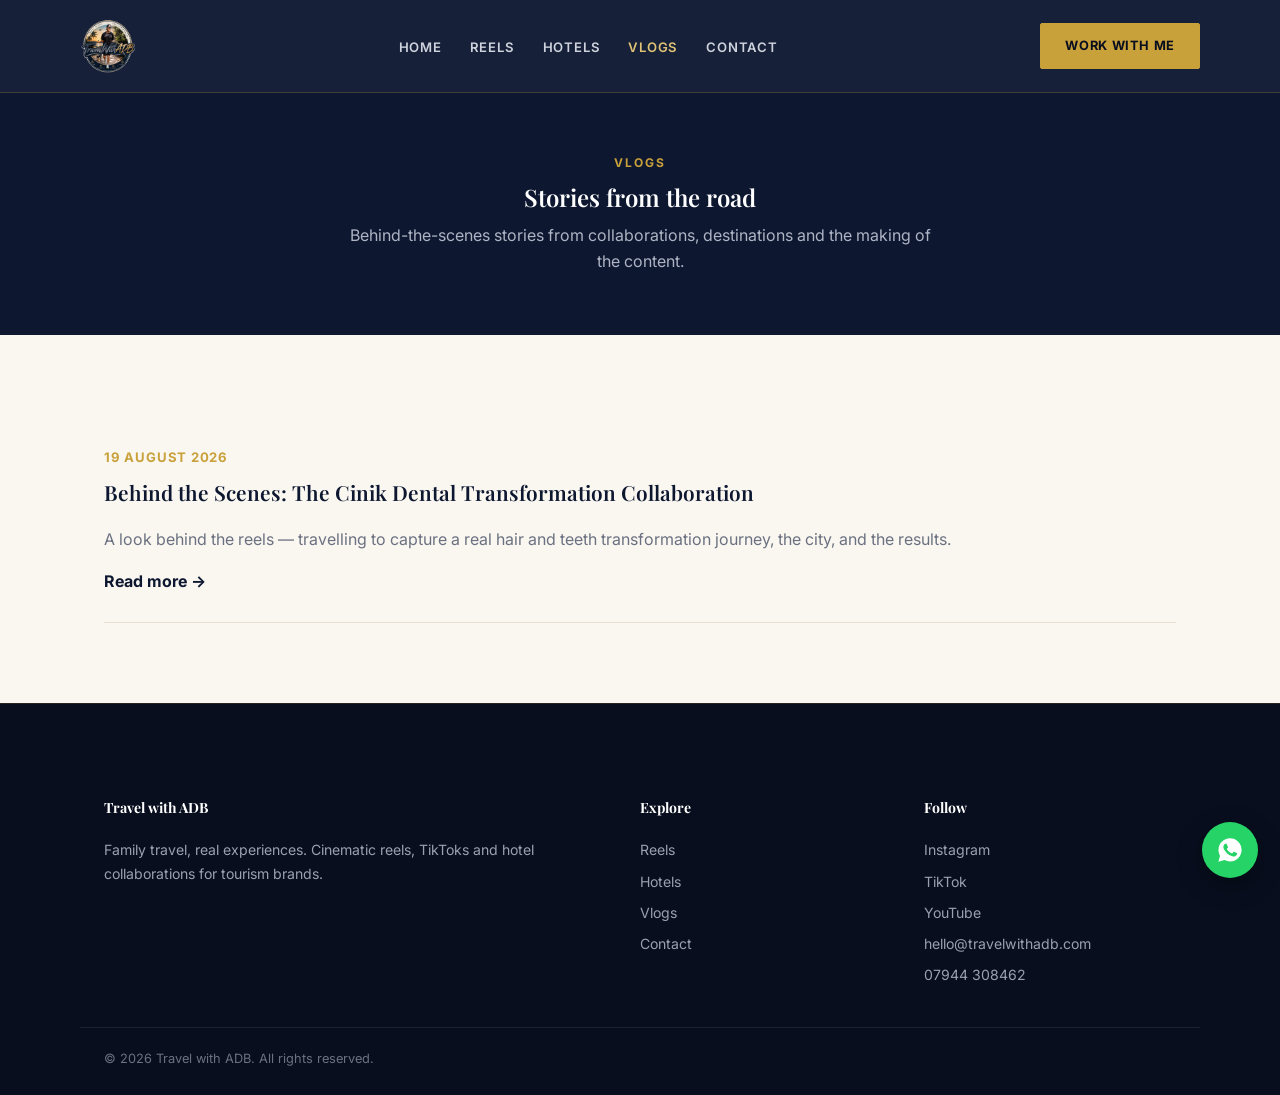
<file: vlogs/index.html>
<!DOCTYPE html>
<html lang="en">
<head>
<meta charset="UTF-8">
<meta name="viewport" content="width=device-width, initial-scale=1.0">
<title>Vlogs | Travel with ADB</title>
<meta name="description" content="Behind-the-scenes stories from Travel with ADB — collaborations, destinations and the making of the content.">
<link rel="icon" href="/favicon.ico" sizes="any">
<link rel="apple-touch-icon" href="/assets/apple-touch-icon.png">
<meta property="og:type" content="website">
<meta property="og:title" content="Vlogs | Travel with ADB">
<meta property="og:description" content="Behind-the-scenes stories from Travel with ADB — collaborations, destinations and the making of the content.">
<meta property="og:image" content="https://www.travelwithadb.com/assets/og-image.png">
<meta property="og:url" content="https://www.travelwithadb.com/vlogs/">
<meta name="twitter:card" content="summary_large_image">
<meta name="twitter:title" content="Vlogs | Travel with ADB">
<meta name="twitter:description" content="Behind-the-scenes stories from Travel with ADB — collaborations, destinations and the making of the content.">
<meta name="twitter:image" content="https://www.travelwithadb.com/assets/og-image.png">
<link rel="stylesheet" href="/assets/style.css">

<link rel="canonical" href="https://www.travelwithadb.com/vlogs/">
</head>
<body>

<header class="site">
  <div class="container nav-row">
    <a href="/" class="logo"><img src="/assets/logo.png" alt="Travel with ADB"></a>
    <nav class="main" id="site-nav"><a href="/" class="">Home</a><a href="/reels/" class="">Reels</a><a href="/hotels/" class="">Hotels</a><a href="/vlogs/" class="active">Vlogs</a><a href="/contact/" class="">Contact</a></nav>
    <button class="nav-toggle" aria-label="Toggle menu" aria-expanded="false" aria-controls="site-nav"><span></span><span></span><span></span></button>
    <div class="nav-cta">
      <a class="btn" href="/contact/">Work With Me</a>
    </div>
  </div>
</header>


<section class="page-hero">
  <div class="container">
    <div class="section-eyebrow">Vlogs</div>
    <h1>Stories from the road</h1>
    <p>Behind-the-scenes stories from collaborations, destinations and the making of the content.</p>
  </div>
</section>

<section>
  <div class="container">
    <div class="vlog-list"><article><time>19 August 2026</time><h3><a href="/vlogs/cinik-dental-transformation-collaboration/">Behind the Scenes: The Cinik Dental Transformation Collaboration</a></h3><p style="color:var(--muted)">A look behind the reels — travelling to capture a real hair and teeth transformation journey, the city, and the results.</p><a class="read" href="/vlogs/cinik-dental-transformation-collaboration/">Read more &rarr;</a></article></div>
  </div>
</section>


<footer class="site">
  <div class="container grid">
    <div>
      <h4>Travel with ADB</h4>
      <p>Family travel, real experiences. Cinematic reels, TikToks and hotel collaborations for tourism brands.</p>
    </div>
    <div>
      <h4>Explore</h4>
      <a href="/reels/">Reels</a>
      <a href="/hotels/">Hotels</a>
      <a href="/vlogs/">Vlogs</a>
      <a href="/contact/">Contact</a>
    </div>
    <div>
      <h4>Follow</h4>
      <a href="https://www.instagram.com/travelwithadb" target="_blank" rel="noopener">Instagram</a>
      <a href="https://www.tiktok.com/@travelwithadb" target="_blank" rel="noopener">TikTok</a>
      <a href="https://www.youtube.com/@travelwithadb" target="_blank" rel="noopener">YouTube</a>
      <a href="mailto:hello@travelwithadb.com">hello@travelwithadb.com</a>
      <a href="tel:+447944308462">07944 308462</a>
    </div>
  </div>
  <div class="container bottom">
    &copy; 2026 Travel with ADB. All rights reserved.
  </div>
</footer>

<script src="/assets/nav.js" defer></script>
<a href="https://wa.me/447944308462" class="whatsapp-float" target="_blank" rel="noopener" aria-label="Message Travel with ADB on WhatsApp">
  <svg xmlns="http://www.w3.org/2000/svg" viewBox="0 0 24 24" width="28" height="28" fill="#fff"><path d="M12.04 2C6.58 2 2.13 6.45 2.13 11.91c0 1.75.46 3.45 1.32 4.95L2.05 22l5.25-1.38a9.87 9.87 0 0 0 4.74 1.21h.01c5.46 0 9.9-4.45 9.9-9.91 0-2.65-1.03-5.14-2.9-7.01A9.82 9.82 0 0 0 12.04 2zm5.8 14.14c-.24.68-1.4 1.3-1.93 1.38-.5.08-1.12.11-1.8-.11-.42-.13-.96-.31-1.65-.6-2.9-1.25-4.8-4.17-4.94-4.36-.14-.19-1.18-1.57-1.18-3s.75-2.13 1.02-2.42c.27-.29.58-.36.78-.36l.56.01c.18.01.42-.07.65.5.24.58.82 2 .89 2.14.07.14.12.31.02.5-.1.19-.15.31-.29.48-.15.17-.31.38-.44.51-.14.14-.29.29-.13.58.17.29.75 1.24 1.61 2 1.11.99 2.04 1.3 2.33 1.44.29.15.46.13.63-.08.17-.2.72-.84.91-1.13.19-.29.38-.24.63-.14.26.1 1.65.78 1.93.92.29.14.48.22.55.34.07.13.07.72-.17 1.4z"/></svg>
</a>
</body>
</html>
</file>
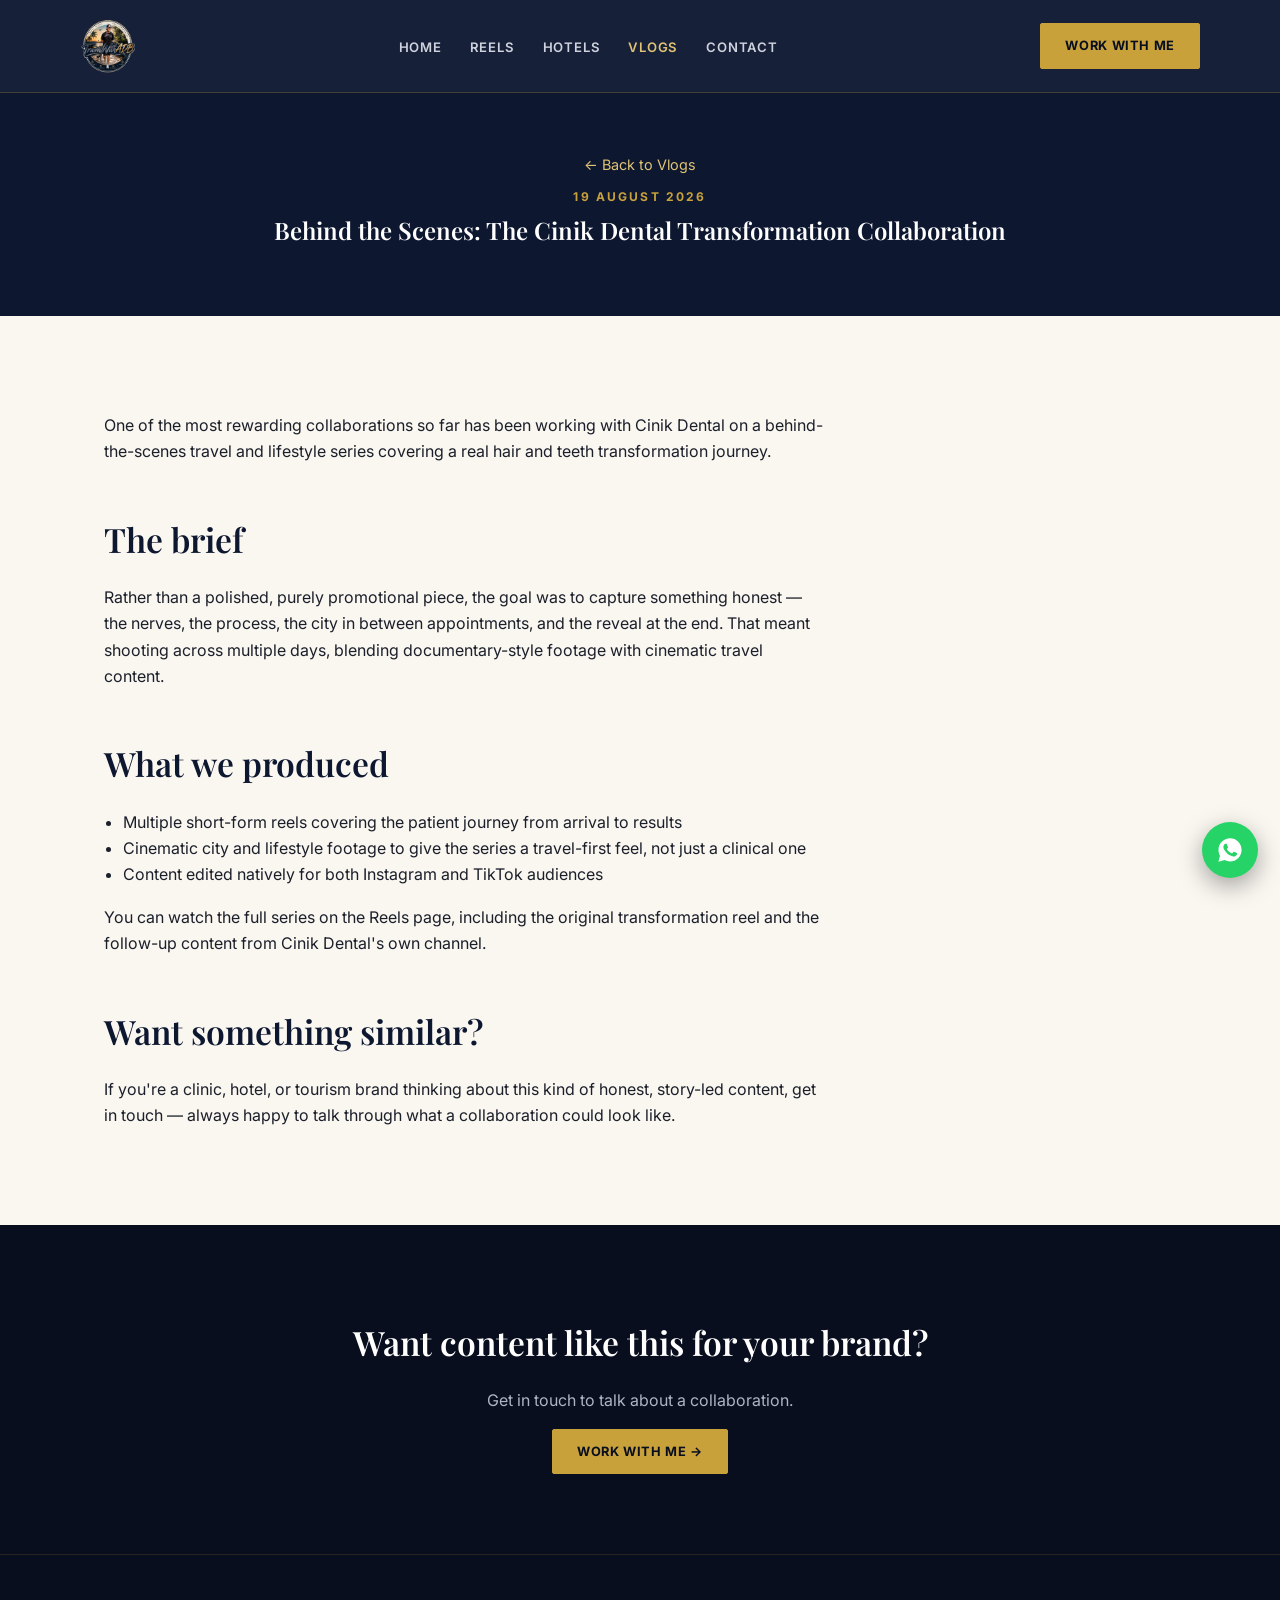
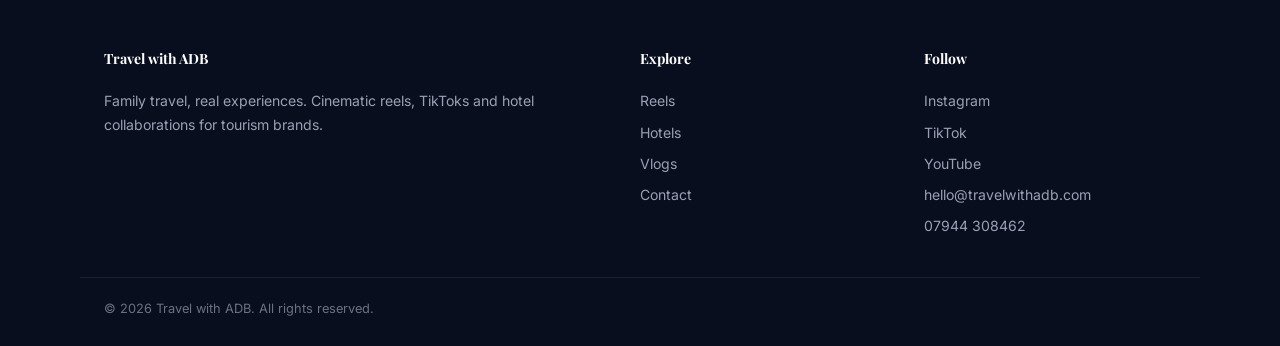
<file: vlogs/cinik-dental-transformation-collaboration/index.html>
<!DOCTYPE html>
<html lang="en">
<head>
<meta charset="UTF-8">
<meta name="viewport" content="width=device-width, initial-scale=1.0">
<title>Behind the Scenes: The Cinik Dental Transformation Collaboration | Travel with ADB</title>
<meta name="description" content="A look behind the reels — travelling to capture a real hair and teeth transformation journey, the city, and the results.">
<link rel="icon" href="/favicon.ico" sizes="any">
<link rel="apple-touch-icon" href="/assets/apple-touch-icon.png">
<meta property="og:type" content="website">
<meta property="og:title" content="Behind the Scenes: The Cinik Dental Transformation Collaboration | Travel with ADB">
<meta property="og:description" content="A look behind the reels — travelling to capture a real hair and teeth transformation journey, the city, and the results.">
<meta property="og:image" content="https://www.travelwithadb.com/assets/og-image.png">
<meta property="og:url" content="https://www.travelwithadb.com/vlogs/cinik-dental-transformation-collaboration/">
<meta name="twitter:card" content="summary_large_image">
<meta name="twitter:title" content="Behind the Scenes: The Cinik Dental Transformation Collaboration | Travel with ADB">
<meta name="twitter:description" content="A look behind the reels — travelling to capture a real hair and teeth transformation journey, the city, and the results.">
<meta name="twitter:image" content="https://www.travelwithadb.com/assets/og-image.png">
<link rel="stylesheet" href="/assets/style.css">
<script async src="https://www.instagram.com/embed.js"></script>
<link rel="canonical" href="https://www.travelwithadb.com/vlogs/cinik-dental-transformation-collaboration/">
</head>
<body>

<header class="site">
  <div class="container nav-row">
    <a href="/" class="logo"><img src="/assets/logo.png" alt="Travel with ADB"></a>
    <nav class="main" id="site-nav"><a href="/" class="">Home</a><a href="/reels/" class="">Reels</a><a href="/hotels/" class="">Hotels</a><a href="/vlogs/" class="active">Vlogs</a><a href="/contact/" class="">Contact</a></nav>
    <button class="nav-toggle" aria-label="Toggle menu" aria-expanded="false" aria-controls="site-nav"><span></span><span></span><span></span></button>
    <div class="nav-cta">
      <a class="btn" href="/contact/">Work With Me</a>
    </div>
  </div>
</header>


<section class="page-hero">
  <div class="container">
    <div class="breadcrumb"><a href="/vlogs/" style="color:var(--gold-light)">&larr; Back to Vlogs</a></div>
    <div class="section-eyebrow">19 August 2026</div>
    <h1>Behind the Scenes: The Cinik Dental Transformation Collaboration</h1>
  </div>
</section>
<section>
  <div class="container">
    <div class="prose" style="max-width:720px">
<p>One of the most rewarding collaborations so far has been working with Cinik Dental on a behind-the-scenes travel and lifestyle series covering a real hair and teeth transformation journey.</p>
<h2>The brief</h2>
<p>Rather than a polished, purely promotional piece, the goal was to capture something honest — the nerves, the process, the city in between appointments, and the reveal at the end. That meant shooting across multiple days, blending documentary-style footage with cinematic travel content.</p>
<h2>What we produced</h2>
<ul>
<li>Multiple short-form reels covering the patient journey from arrival to results</li>
<li>Cinematic city and lifestyle footage to give the series a travel-first feel, not just a clinical one</li>
<li>Content edited natively for both Instagram and TikTok audiences</li>
</ul>
<p>You can watch the full series on the <a href="/reels/">Reels page</a>, including the original transformation reel and the follow-up content from Cinik Dental's own channel.</p>
<h2>Want something similar?</h2>
<p>If you're a clinic, hotel, or tourism brand thinking about this kind of honest, story-led content, <a href="/contact/">get in touch</a> — always happy to talk through what a collaboration could look like.</p>
</div>
  </div>
</section>

<section class="cta-band">
  <div class="container">
    <h2>Want content like this for your brand?</h2>
    <p>Get in touch to talk about a collaboration.</p>
    <a class="btn" href="/contact/">Work With Me &rarr;</a>
  </div>
</section>


<footer class="site">
  <div class="container grid">
    <div>
      <h4>Travel with ADB</h4>
      <p>Family travel, real experiences. Cinematic reels, TikToks and hotel collaborations for tourism brands.</p>
    </div>
    <div>
      <h4>Explore</h4>
      <a href="/reels/">Reels</a>
      <a href="/hotels/">Hotels</a>
      <a href="/vlogs/">Vlogs</a>
      <a href="/contact/">Contact</a>
    </div>
    <div>
      <h4>Follow</h4>
      <a href="https://www.instagram.com/travelwithadb" target="_blank" rel="noopener">Instagram</a>
      <a href="https://www.tiktok.com/@travelwithadb" target="_blank" rel="noopener">TikTok</a>
      <a href="https://www.youtube.com/@travelwithadb" target="_blank" rel="noopener">YouTube</a>
      <a href="mailto:hello@travelwithadb.com">hello@travelwithadb.com</a>
      <a href="tel:+447944308462">07944 308462</a>
    </div>
  </div>
  <div class="container bottom">
    &copy; 2026 Travel with ADB. All rights reserved.
  </div>
</footer>

<script src="/assets/nav.js" defer></script>
<a href="https://wa.me/447944308462" class="whatsapp-float" target="_blank" rel="noopener" aria-label="Message Travel with ADB on WhatsApp">
  <svg xmlns="http://www.w3.org/2000/svg" viewBox="0 0 24 24" width="28" height="28" fill="#fff"><path d="M12.04 2C6.58 2 2.13 6.45 2.13 11.91c0 1.75.46 3.45 1.32 4.95L2.05 22l5.25-1.38a9.87 9.87 0 0 0 4.74 1.21h.01c5.46 0 9.9-4.45 9.9-9.91 0-2.65-1.03-5.14-2.9-7.01A9.82 9.82 0 0 0 12.04 2zm5.8 14.14c-.24.68-1.4 1.3-1.93 1.38-.5.08-1.12.11-1.8-.11-.42-.13-.96-.31-1.65-.6-2.9-1.25-4.8-4.17-4.94-4.36-.14-.19-1.18-1.57-1.18-3s.75-2.13 1.02-2.42c.27-.29.58-.36.78-.36l.56.01c.18.01.42-.07.65.5.24.58.82 2 .89 2.14.07.14.12.31.02.5-.1.19-.15.31-.29.48-.15.17-.31.38-.44.51-.14.14-.29.29-.13.58.17.29.75 1.24 1.61 2 1.11.99 2.04 1.3 2.33 1.44.29.15.46.13.63-.08.17-.2.72-.84.91-1.13.19-.29.38-.24.63-.14.26.1 1.65.78 1.93.92.29.14.48.22.55.34.07.13.07.72-.17 1.4z"/></svg>
</a>
</body>
</html>
</file>
<file: assets/style.css>
@import url('https://fonts.googleapis.com/css2?family=Playfair+Display:ital,wght@0,500;0,600;0,700;1,500&family=Inter:wght@400;500;600;700&display=swap');
:root{
  --navy:#0d1730; --navy-dark:#080e1e; --gold:#c9a13b; --gold-light:#e0c375;
  --cream:#f3ead9; --bg:#faf7f1; --text:#1b1f2a; --muted:#6b7180; --border:#e7e0d2; --white:#fff;
}
*{box-sizing:border-box}
body{margin:0;font-family:'Inter',-apple-system,BlinkMacSystemFont,sans-serif;color:var(--text);background:var(--bg);line-height:1.65}
a{color:inherit;text-decoration:none}
img{max-width:100%;display:block}
h1,h2,h3{font-family:'Playfair Display',Georgia,serif;font-weight:600;color:var(--navy)}
.container{max-width:1120px;margin:0 auto;padding:0 24px}
header.site{position:sticky;top:0;background:rgba(13,23,48,.96);backdrop-filter:blur(6px);z-index:20;border-bottom:1px solid rgba(201,161,59,.25)}
.nav-row{display:flex;align-items:center;justify-content:space-between;padding:18px 0}
.logo{display:flex;align-items:center;gap:10px;font-family:'Playfair Display',serif;font-weight:700;font-size:1.15rem;color:var(--cream)}
.logo img{height:56px;width:56px;border-radius:50%}
nav.main a{margin:0 14px;font-weight:600;color:#cfd3de;font-size:.82rem;letter-spacing:.06em;text-transform:uppercase}
nav.main a.active,nav.main a:hover{color:var(--gold-light)}
.nav-cta{display:flex;align-items:center;gap:16px}
.btn{display:inline-block;background:var(--gold);color:var(--navy-dark);padding:11px 24px;border-radius:2px;font-weight:700;font-size:.8rem;letter-spacing:.05em;text-transform:uppercase;border:1px solid var(--gold)}
.btn:hover{background:var(--gold-light);border-color:var(--gold-light)}
.btn-outline{display:inline-block;border:1px solid rgba(255,255,255,.5);color:#fff;padding:10px 24px;border-radius:2px;font-weight:700;font-size:.8rem;letter-spacing:.05em;text-transform:uppercase}
.btn-outline:hover{border-color:var(--gold-light);color:var(--gold-light)}
.hero{background:radial-gradient(ellipse at top,#16234a 0%,var(--navy) 45%,var(--navy-dark) 100%);color:#fff;padding:110px 0 90px;text-align:center}
.hero .eyebrow{color:var(--gold-light);font-weight:700;letter-spacing:.22em;text-transform:uppercase;font-size:.78rem}
.hero h1{font-size:3rem;margin:.5em auto;max-width:820px;color:#fff;line-height:1.15}
.hero p.sub{max-width:560px;margin:0 auto;color:#c3c8d6;font-size:1.05rem}
.hero .cta-row{margin-top:34px;display:flex;gap:16px;flex-wrap:wrap;justify-content:center}
section{padding:80px 0}
.section-eyebrow{color:var(--gold);font-weight:700;text-transform:uppercase;letter-spacing:.18em;font-size:.75rem}
h2{font-size:2.1rem;margin:.3em 0 .5em}
.section-sub{color:var(--muted);max-width:620px;font-size:1.02rem}
.dark{background:var(--navy);color:#e7e9f0}
.dark h2{color:#fff}
.dark .section-sub{color:#aeb4c4}
.grid{display:grid;grid-template-columns:repeat(auto-fit,minmax(260px,1fr));gap:26px;margin-top:36px}
.card{border:1px solid var(--border);border-radius:6px;padding:0;background:var(--white);overflow:hidden}
.card .body{padding:24px}
.card h3{margin:.2em 0 .3em;font-size:1.2rem}
.card p{color:var(--muted);font-size:.92rem;margin:0}
.card .ph{background:linear-gradient(135deg,#e7ddc4,#f3ead9);height:200px;display:flex;align-items:center;justify-content:center;color:var(--gold);font-weight:700;letter-spacing:.1em;font-size:.75rem;text-transform:uppercase}
.featured{display:grid;grid-template-columns:1fr 1fr;gap:48px;align-items:center;margin-top:36px}
.featured .embeds{display:grid;grid-template-columns:1fr 1fr;gap:16px}
.embeds-wide{display:grid;grid-template-columns:repeat(auto-fit,minmax(300px,1fr));gap:24px;margin-top:40px}
.social-row{display:flex;gap:14px;flex-wrap:wrap;margin-top:28px}
.social-pill{display:flex;align-items:center;gap:10px;border:1px solid rgba(201,161,59,.4);color:#fff;padding:12px 20px;border-radius:2px;font-weight:600;font-size:.85rem}
.social-pill:hover{border-color:var(--gold-light);color:var(--gold-light)}
.cta-band{background:var(--navy-dark);color:#fff;text-align:center}
.cta-band h2{color:#fff}
.cta-band p{color:#aeb4c4}
footer.site{background:var(--navy-dark);color:#9aa0b2;padding:56px 0 26px;font-size:.88rem;border-top:1px solid rgba(201,161,59,.15)}
footer.site .grid{grid-template-columns:2fr 1fr 1fr;gap:32px}
footer.site h4{color:#fff;margin-top:0;font-family:'Playfair Display',serif}
footer.site a{color:#9aa0b2;display:block;margin-bottom:8px}
footer.site a:hover{color:var(--gold-light)}
footer.site .bottom{border-top:1px solid rgba(255,255,255,.08);margin-top:32px;padding-top:20px;font-size:.8rem;color:#6b7180}
.breadcrumb{color:#aeb4c4;font-size:.9rem;margin-bottom:10px}
.page-hero{background:var(--navy);color:#fff;padding:60px 0;text-align:center}
.page-hero h1{color:#fff;margin:.2em 0}
.page-hero p{color:#aeb4c4;max-width:600px;margin:0 auto}
.prose h2{margin-top:1.4em}
.prose ul{padding-left:1.2em}
.prose blockquote{border-left:3px solid var(--gold);margin:1.5em 0;padding:.5em 1.2em;background:var(--cream);color:var(--muted)}
.vlog-list article{border-bottom:1px solid var(--border);padding:28px 0}
.vlog-list time{color:var(--gold);font-weight:700;font-size:.82rem;letter-spacing:.06em;text-transform:uppercase}
.vlog-list h3{margin:.3em 0;font-size:1.3rem}
.vlog-list a.read{font-weight:700;color:var(--navy)}
.form-row{display:grid;gap:16px;max-width:520px;margin-top:24px}
.form-row input,.form-row textarea{padding:13px;border:1px solid var(--border);border-radius:3px;font-family:inherit;font-size:1rem;background:#fff;transition:border-color .15s ease,box-shadow .15s ease}
.form-row input:focus,.form-row textarea:focus{outline:none;border-color:var(--gold);box-shadow:0 0 0 3px rgba(201,161,59,.18)}
.form-row label{font-weight:600;font-size:.85rem;color:var(--navy)}

/* --- Mobile nav + responsive fixes (2026-08-19) --- */
.nav-toggle{display:none;flex-direction:column;justify-content:center;gap:5px;width:32px;height:32px;background:none;border:0;cursor:pointer;padding:0;order:2}
.nav-toggle span{display:block;width:24px;height:2px;background:#fff;border-radius:2px;transition:transform .2s ease,opacity .2s ease}
.nav-toggle.open span:nth-child(1){transform:translateY(7px) rotate(45deg)}
.nav-toggle.open span:nth-child(2){opacity:0}
.nav-toggle.open span:nth-child(3){transform:translateY(-7px) rotate(-45deg)}

@media (max-width:860px){
  header.site .nav-row{flex-wrap:wrap}
  .nav-cta{order:1}
  .nav-toggle{display:flex}
  nav.main{display:none;flex-direction:column;align-items:flex-start;width:100%;order:3;padding:14px 0 6px;border-top:1px solid rgba(201,161,59,.2)}
  nav.main.open{display:flex}
  nav.main a{margin:8px 0;font-size:.95rem}
  .hero{padding:64px 0 52px}
  .hero h1{font-size:clamp(2rem,9vw,3rem);line-height:1.1}
  .hero p.sub{font-size:1rem}
  .featured{grid-template-columns:1fr;gap:28px}
  .featured .embeds{grid-template-columns:1fr}
  footer.site .grid{grid-template-columns:1fr;gap:28px}
}

.whatsapp-float{
  position:fixed;bottom:22px;right:22px;z-index:200;
  width:56px;height:56px;border-radius:50%;
  background:#25D366;
  display:flex;align-items:center;justify-content:center;
  box-shadow:0 8px 24px rgba(0,0,0,.35);
  transition:transform .15s ease;
}
.whatsapp-float:hover{transform:scale(1.08)}
@media (max-width:600px){
  .whatsapp-float{width:50px;height:50px;bottom:16px;right:16px}
}

.skip-link{
  position:absolute;top:-60px;left:12px;z-index:1000;
  background:var(--navy);color:#fff;padding:12px 18px;border-radius:2px;
  font-weight:700;font-size:.85rem;text-decoration:none;text-transform:uppercase;letter-spacing:.05em;
  transition:top .15s ease;
}
.skip-link:focus{top:12px}

.back-to-top{
  position:fixed;bottom:22px;right:90px;z-index:199;
  width:48px;height:48px;border-radius:50%;
  background:var(--navy);color:var(--gold);border:1px solid var(--gold);cursor:pointer;
  display:flex;align-items:center;justify-content:center;
  box-shadow:0 8px 24px rgba(0,0,0,.25);
  opacity:0;visibility:hidden;transform:translateY(8px);
  transition:opacity .2s ease,transform .2s ease,visibility .2s;
}
.back-to-top.visible{opacity:1;visibility:visible;transform:translateY(0)}
.back-to-top:hover{background:var(--gold);color:var(--navy-dark)}
@media (max-width:600px){
  .back-to-top{width:44px;height:44px;right:76px;bottom:16px}
}
</file>
